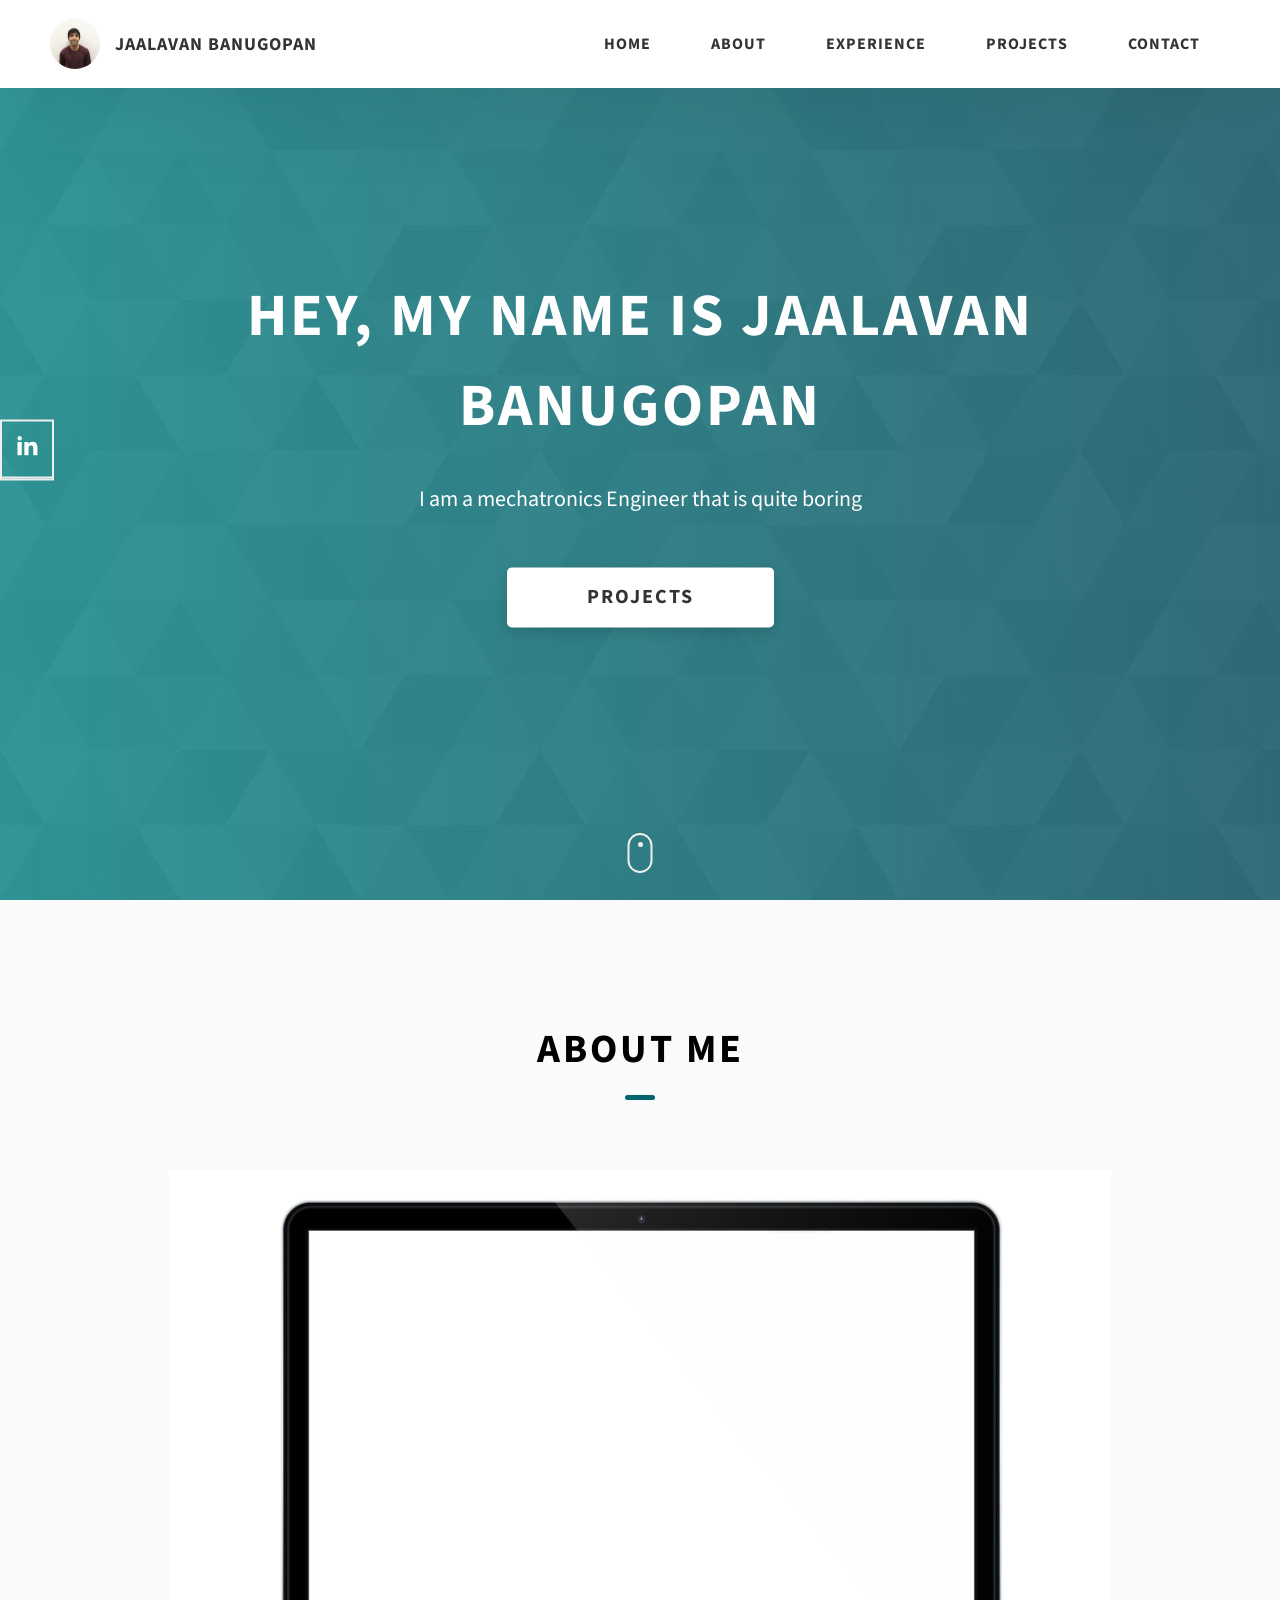
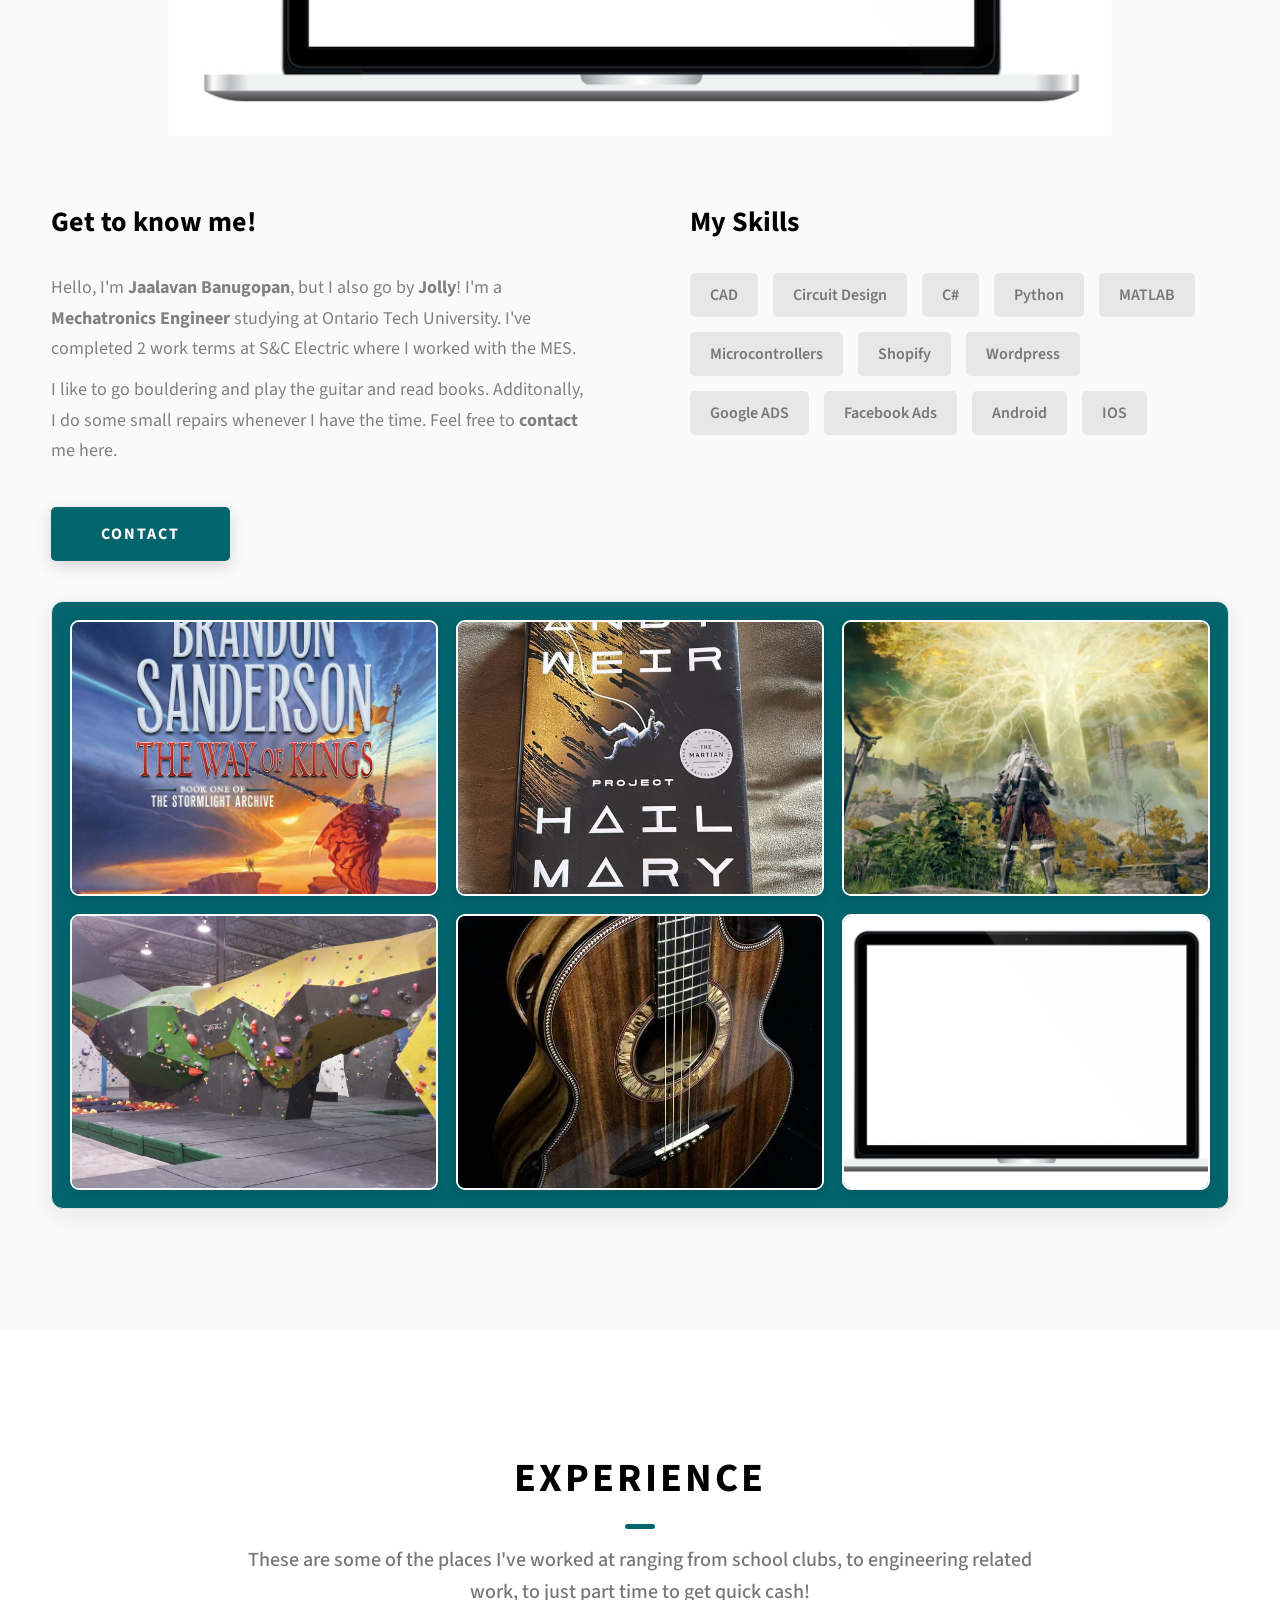
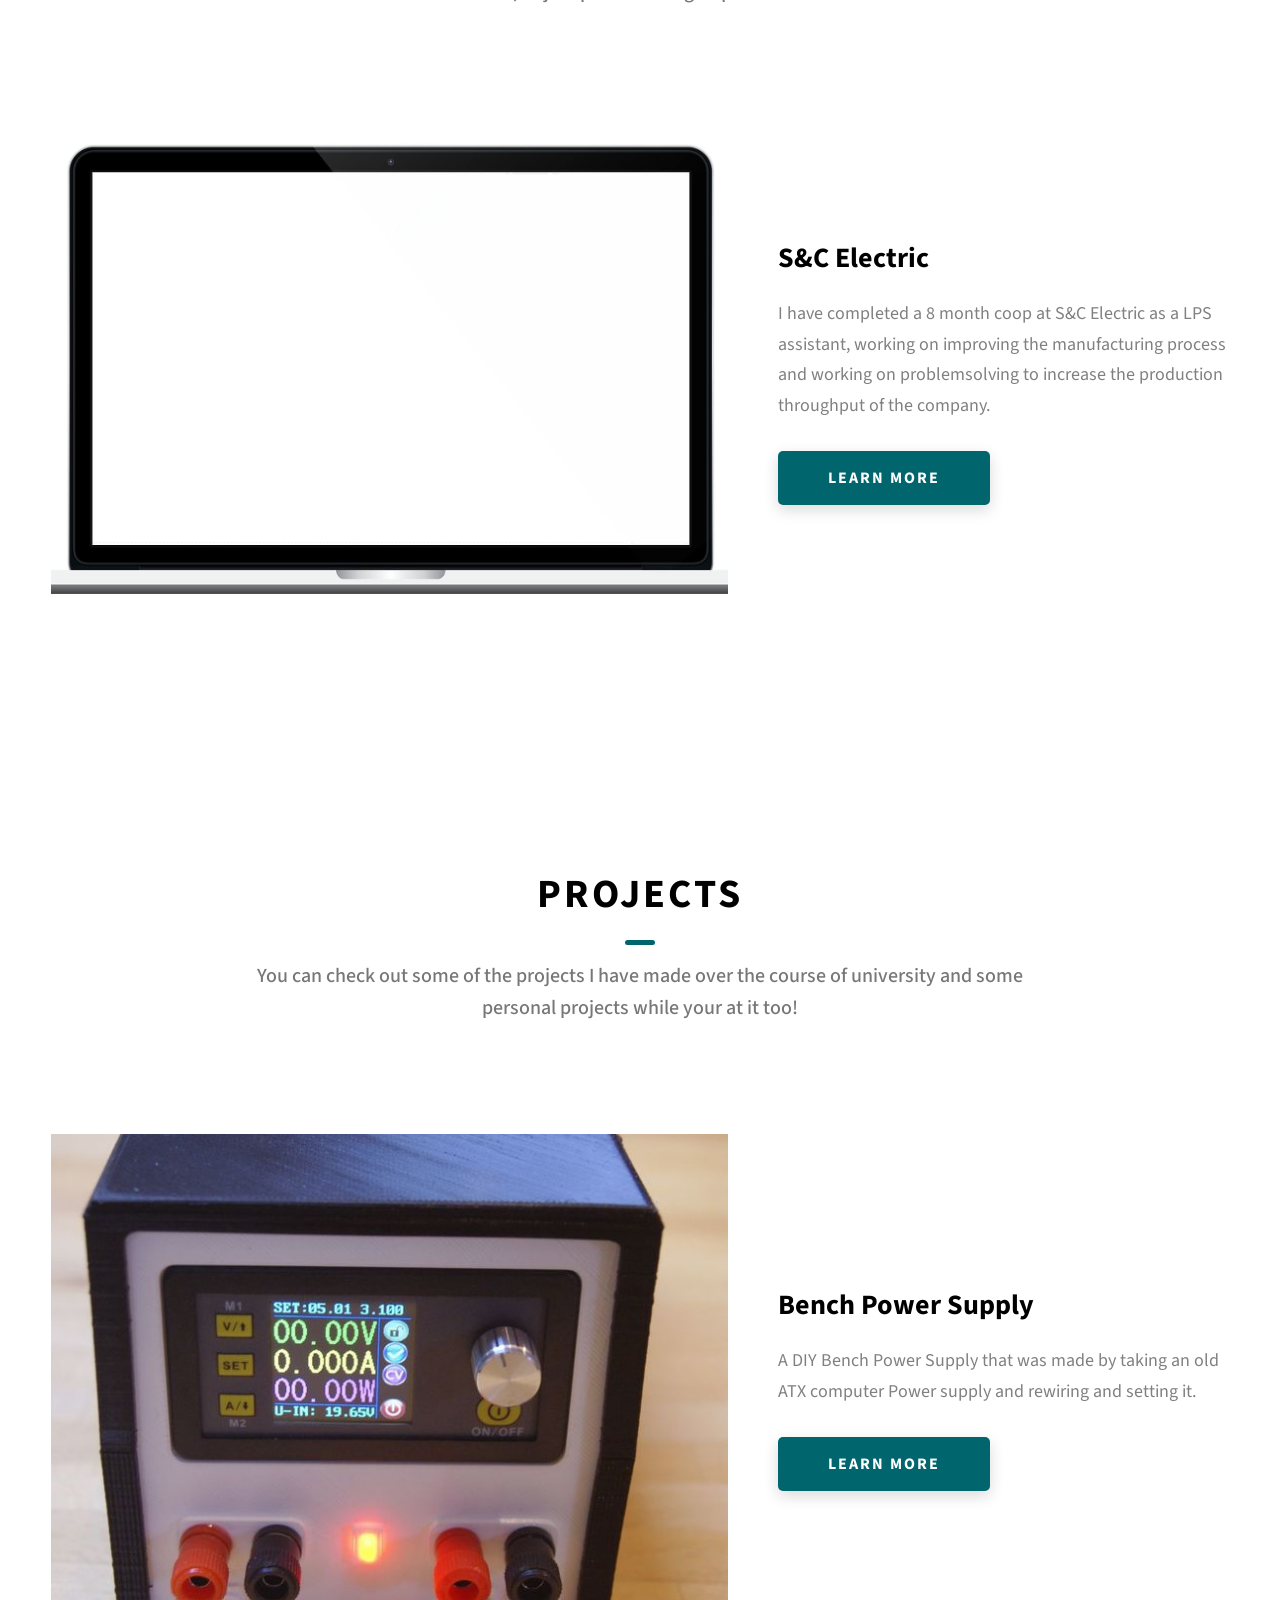
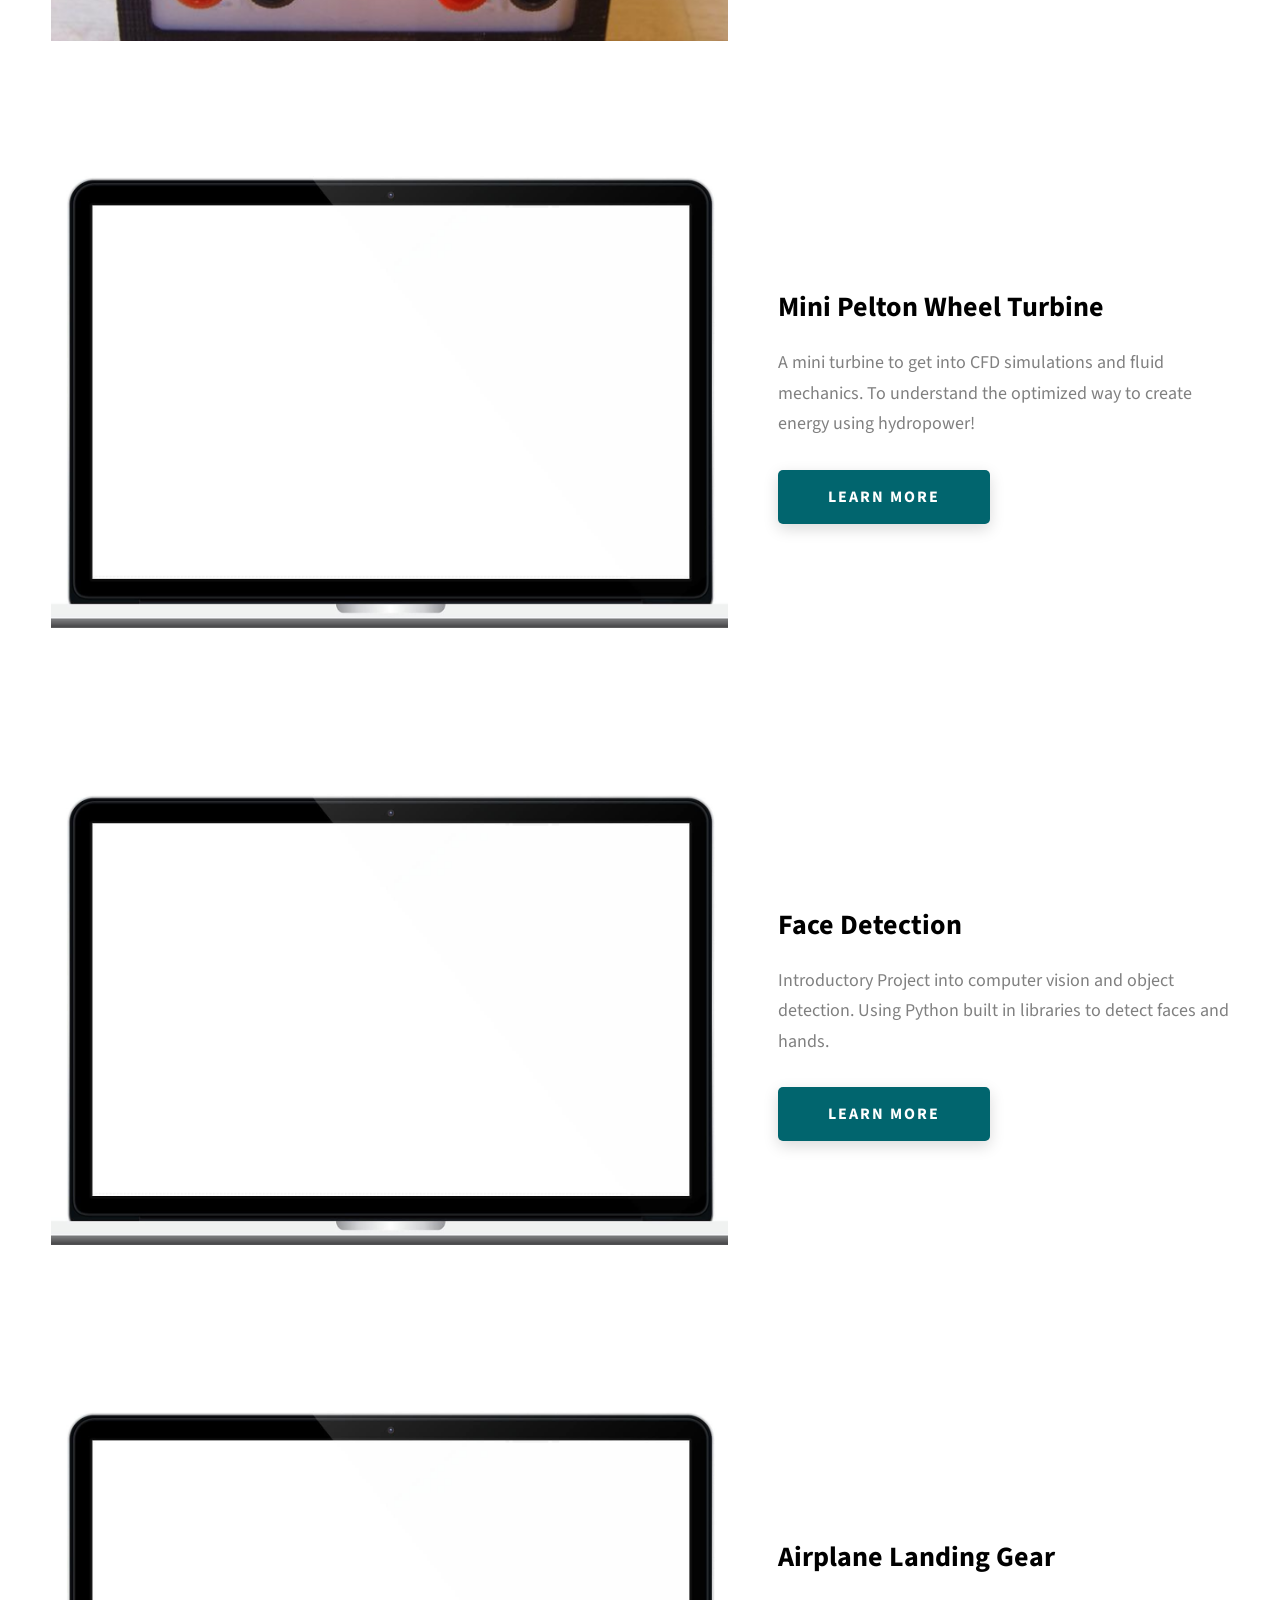
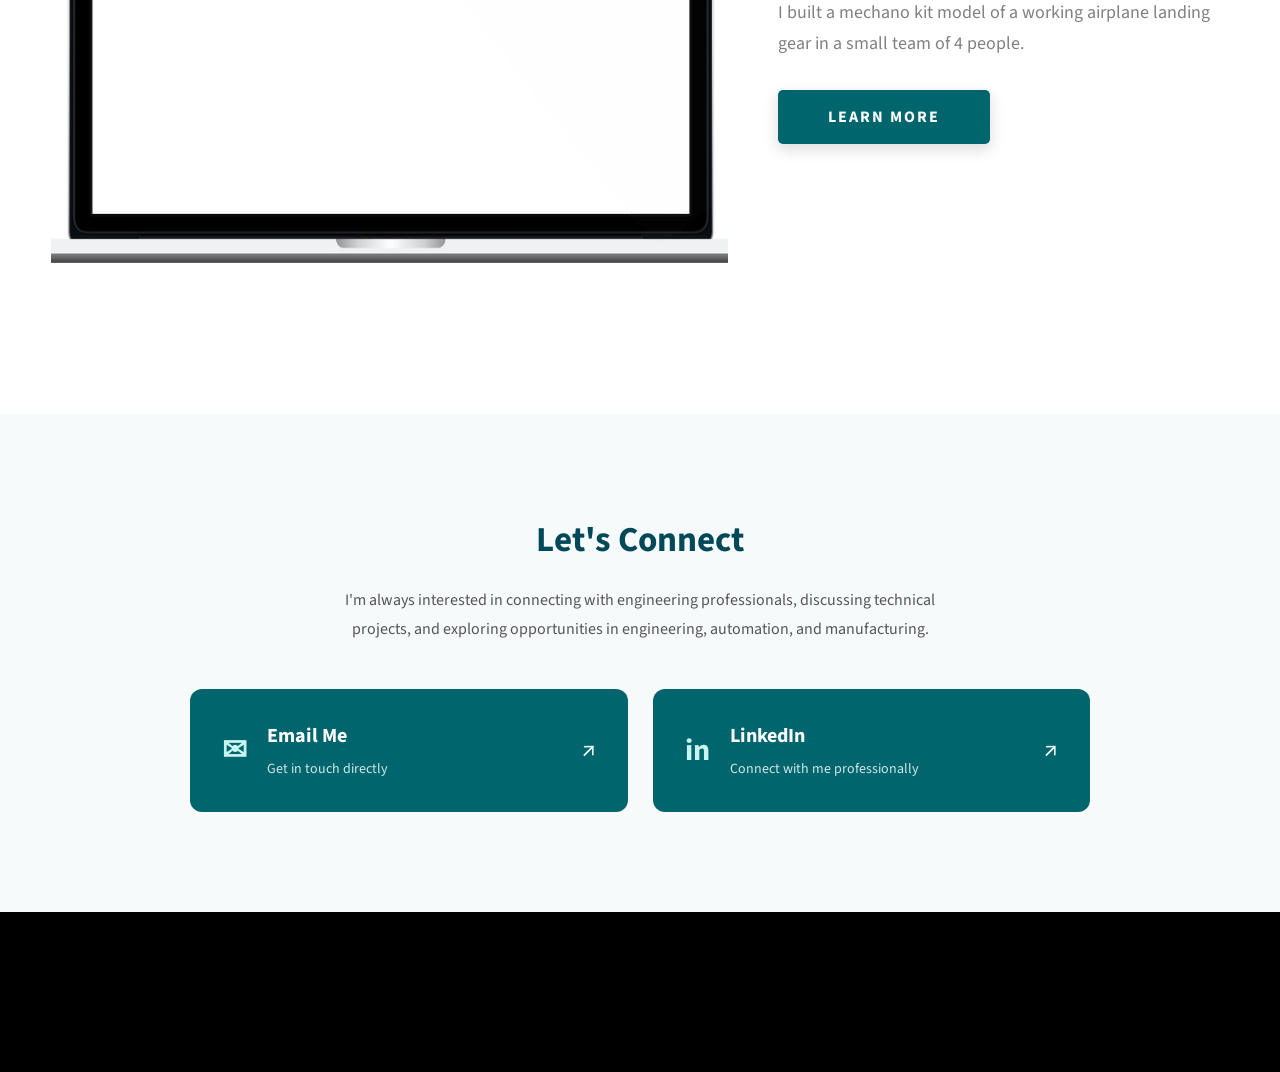
<file: docs/index.html>
<!DOCTYPE html>
<html lang="en">
  <head>
    <meta charset="UTF-8" />
    <meta name="viewport" content="width=device-width, initial-scale=1.0" />
    <meta http-equiv="X-UA-Compatible" content="ie=edge" />
    <title>Portfolio</title>
    <meta name="description" content="Portfolio of Jaalavan Banugopan, a Mechatronics Engineer studying at Ontario Tech University." />

    <link rel="stylesheet" href="css/style.css" />

    <link rel="preconnect" href="https://fonts.googleapis.com" />
    <link rel="preconnect" href="https://fonts.gstatic.com" crossorigin />
    <link
      href="https://fonts.googleapis.com/css2?family=Source+Sans+Pro:wght@400;600;700;900&display=swap"
      rel="stylesheet"
    />
  </head>
  <body>
    <header class="header">
      <div class="header__content">
        <div class="header__logo-container">
          <div class="header__logo-img-cont">
            <img
              src="./assets/jpeg/Jaalavan.jpg"
              alt="Jaalavan Banugopan"
              class="header__logo-img"
            />
          </div>
          <span class="header__logo-sub">Jaalavan Banugopan</span>
        </div>
        <div class="header__main">
          <ul class="header__links">
            <li class="header__link-wrapper">
              <a href="./index.html" class="header__link"> Home </a>
            </li>
            <li class="header__link-wrapper">
              <a href="./index.html#about" class="header__link">About </a>
            </li>
            <li class="header__link-wrapper">
              <a href="./index.html#experience" class="header__link">
                Experience
              </a>
            </li>
            <li class="header__link-wrapper">
              <a href="./index.html#projects" class="header__link">
                Projects
              </a>
            </li>
            <li class="header__link-wrapper">
              <a href="./index.html#contact" class="header__link"> Contact </a>
            </li>
          </ul>
          <div class="header__main-ham-menu-cont">
            <img
              src="./assets/svg/ham-menu.svg"
              alt="hamburger menu"
              class="header__main-ham-menu"
            />
            <img
              src="./assets/svg/ham-menu-close.svg"
              alt="hamburger menu close"
              class="header__main-ham-menu-close d-none"
            />
          </div>
        </div>
      </div>
      <div class="header__sm-menu">
        <div class="header__sm-menu-content">
          <ul class="header__sm-menu-links">
            <li class="header__sm-menu-link">
              <a href="./index.html"> Home </a>
            </li>

            <li class="header__sm-menu-link">
              <a href="./index.html#about"> About </a>
            </li>

            <li class="header__sm-menu-link">
              <a href="./index.html#experience"> Experience </a>
            </li>

            <li class="header__sm-menu-link">
              <a href="./index.html#projects"> Projects </a>
            </li>

            <li class="header__sm-menu-link">
              <a href="./index.html#contact"> Contact </a>
            </li>
          </ul>
        </div>
      </div>
    </header>
    <section class="home-hero">
      <div class="home-hero__content">
        <h1 class="heading-primary">Hey, My name is Jaalavan Banugopan</h1>
        <div class="home-hero__info">
          <p class="text-primary">
            I am a mechatronics Engineer that is quite boring
          </p>
        </div>
        <div class="home-hero__cta">
          <a href="./#projects" class="btn btn--bg">Projects</a>
        </div>
      </div>
      
      <div class="home-hero__socials">
        <div class="home-hero__social">
          <a href="https://www.linkedin.com/in/jaalavan-banugopan" target="_blank" rel="noopener noreferrer" class="home-hero__social-icon-link">
            <img
              src="./assets/png/linkedin-ico.png"
              alt="LinkedIn"
              class="home-hero__social-icon"
            />
          </a>
        </div>
      </div>
      <div class="home-hero__mouse-scroll-cont">
        <div class="mouse"></div>
      </div>
    </section>
    <section id="about" class="about sec-pad">
      <div class="main-container">
        <h2 class="heading heading-sec heading-sec__mb-med">
          <span class="heading-sec__main">About Me</span>
        </h2> 
        <!--About profile pic-->
       <div class="about__profile-img-cont">
            <img
              src="./assets/jpeg/project-mockup-example.jpeg"
              alt="Profile image"
              class="about__profile-showcase-img"
            />
          </div>
        <div class="about__content">
          <div class="about__content-main">
            <h3 class="about__content-title">Get to know me!</h3>
            <div class="about__content-details">
              <p class="about__content-details-para">
                Hello, I'm
                <strong>Jaalavan Banugopan</strong>, but I also go by <strong>Jolly</strong>!
                I'm a <strong> Mechatronics Engineer </strong> studying at Ontario Tech University. I've completed 2 work terms at S&C Electric where 
                I worked with the MES. 
              </p>
              <p class="about__content-details-para">
                I like to go bouldering and play the guitar and read books. 
                Additonally, I do some small repairs whenever I have the time. 
                Feel free to 
                <strong>contact</strong> me here.
              </p>
            </div>
            <a href="index.html#contact" class="btn btn--med btn--theme"
              >Contact</a
            >
          </div>
          <div class="about__content-skills">
            <h3 class="about__content-title">My Skills</h3>
            <div class="skills">
              <div class="skills__skill">CAD</div>
              <div class="skills__skill">Circuit Design</div>
              <div class="skills__skill">C#</div>
              <div class="skills__skill">Python</div>
              <div class="skills__skill">MATLAB</div>
              <div class="skills__skill">Microcontrollers</div>
              <div class="skills__skill">Shopify</div>
              <div class="skills__skill">Wordpress</div>
              <div class="skills__skill">Google ADS</div>
              <div class="skills__skill">Facebook Ads</div>
              <div class="skills__skill">Android</div>
              <div class="skills__skill">IOS</div>
            </div>
          </div>
        </div>
        
        <!--About Collage-->
    <div class="about-details__collage">

  <img
    src="./assets/jpeg/Book.jpg"
    alt="About image 1"
    class="about-details__collage-img"
  />

  <img
    src="./assets/jpeg/Book1.jpg"
    alt="About image 2"
    class="about-details__collage-img"
  />

  <img
    src="./assets/jpeg/EldenRing.jpg"
    alt="About image 3"
    class="about-details__collage-img"
  />

  <img
    src="./assets/jpeg/Hub_Climbing.jpg"
    alt="About image 4"
    class="about-details__collage-img"
  />

  <img
    src="./assets/jpeg/Guitar.jpg"
    alt="About image 5"
    class="about-details__collage-img"
  />

  <img
    src="./assets/jpeg/project-mockup-example.jpeg"
    alt="About image 6"
    class="about-details__collage-img"
  />

</div>
      </div>
    </section>
     <section id="experience" class="experience sec-pad">
      <div class="main-container">
        <h2 class="heading heading-sec heading-sec__mb-bg">
          <span class="heading-sec__main">Experience</span>
          <span class="heading-sec__sub">
            These are some of the places I've worked at ranging from school clubs, to engineering related work, to just part time to get quick cash!
          </span>
        </h2>

        <div class="projects__content">
          <div class="projects__row">
            <div class="projects__row-img-cont">
              <img
                src="./assets/jpeg/project-mockup-example.jpeg"
                alt="S&C Electric image"
                class="projects__row-img"
                loading="lazy"
              />
            </div>
            <div class="projects__row-content">
              <h3 class="projects__row-content-title">S&C Electric</h3>
              <p class="projects__row-content-desc">
                I have completed a 8 month coop at S&C Electric as a LPS assistant, working on improving the manufacturing process and working on problemsolving to 
                increase the production throughput of the company.
              </p>
              <a
                href="./S&C.html"
                class="btn btn--med btn--theme"
                target="_blank"
                >Learn More</a
              >
            </div>
          </div>
          <!--
          <div class="projects__row">
            <div class="projects__row-img-cont">
              <img
                src="./assets/jpeg/project-mockup-example.jpeg"
                alt="EXOTU image"
                class="projects__row-img"
                loading="lazy"
              />
            </div>
            <div class="projects__row-content">
              <h3 class="projects__row-content-title">EXOTU</h3>
              <p class="projects__row-content-desc">
                I have spent a year preparing a exosuit for a competition at
              </p>
              <a
                href="./S&C.html"
                class="btn btn--med btn--theme"
                target="_blank"
                >Learn More</a
              >
            </div>
          </div>
        -->
        </div>
      </div>
    </section>
    
    <section id="projects" class="projects sec-pad">
      <div class="main-container">
        <h2 class="heading heading-sec heading-sec__mb-bg">
          <span class="heading-sec__main">Projects</span>
          <span class="heading-sec__sub">
            You can check out some of the projects I have made over the course of university and some personal projects while your at it too!
          </span>
        </h2>

        <div class="projects__content">
          <div class="projects__row">
            <div class="projects__row-img-cont">
              <img
                src="./assets/jpeg/Bench_Psw.jpg"
                alt="Bench Power Supply image"
                class="projects__row-img"
                loading="lazy"
              />
            </div>
            <div class="projects__row-content">
              <h3 class="projects__row-content-title">Bench Power Supply</h3>
              <p class="projects__row-content-desc">
                A DIY Bench Power Supply that was made by taking an old ATX computer Power supply and rewiring and setting it.
              </p>
              <a
                href="./project-1.html"
                class="btn btn--med btn--theme"
                target="_blank"
                >Learn More</a
              >
            </div>
          </div>
          <div class="projects__row">
            <div class="projects__row-img-cont">
              <img
                src="./assets/jpeg/project-mockup-example.jpeg"
                alt="Mini Pelton Wheel Turbine image"
                class="projects__row-img"
                loading="lazy"
              />
            </div>
            <div class="projects__row-content">
              <h3 class="projects__row-content-title">Mini Pelton Wheel Turbine</h3>
              <p class="projects__row-content-desc">
                A mini turbine to get into CFD simulations and fluid mechanics. To understand the optimized way to create energy using hydropower!
              </p>
              <a
                href="./project-2.html"
                class="btn btn--med btn--theme"
                target="_blank"
                >Learn More</a
              >
            </div>
          </div>
          <div class="projects__row">
            <div class="projects__row-img-cont">
              <img
                src="./assets/jpeg/project-mockup-example.jpeg"
                alt="Face Detection image"
                class="projects__row-img"
                loading="lazy"
              />
            </div>
            <div class="projects__row-content">
              <h3 class="projects__row-content-title">Face Detection</h3>
              <p class="projects__row-content-desc">
                Introductory Project into computer vision and object detection. Using Python built in libraries to detect faces and hands.
              </p>
              <a
                href="./project-3.html"
                class="btn btn--med btn--theme"
                target="_blank"
                >Learn More</a
              >
            </div>
          </div>
          <!--What to copy and paste to add projects--> 
          <div class="projects__row">
            <div class="projects__row-img-cont">
              <img
                src="./assets/jpeg/project-mockup-example.jpeg"
                alt="Airplane Landing Gear image"
                class="projects__row-img"
                loading="lazy"
              />
            </div>
            <div class="projects__row-content">
              <h3 class="projects__row-content-title">Airplane Landing Gear</h3>
              <p class="projects__row-content-desc">
                I built a mechano kit model of a working airplane landing gear in a small team of 4 people.
              </p>
              <a
                href="./project-4.html"
                class="btn btn--med btn--theme"
                target="_blank"
                >Learn More</a
              >
            </div>
          </div>
        </div>
      </div>
    </section>
<!--Contact Section-->
    <section id="contact" class="contact-section">
      <div class="contact-container">

        <h2 class="contact-title">Let's Connect</h2>

        <p class="contact-description">
          I'm always interested in connecting with engineering professionals,
          discussing technical projects, and exploring opportunities
          in engineering, automation, and manufacturing.
        </p>

        <div class="contact-links">

          <a
            href="mailto:jaalavan.banugopan@ontariotechu.net"
            class="contact-card"
          >
            <div class="contact-icon">✉</div>

            <div class="contact-info">
              <h3>Email Me</h3>
              <p>Get in touch directly</p>
            </div>

            <span class="contact-arrow">↗</span>
          </a>

          <a
            href="https://www.linkedin.com/in/jaalavan-banugopan"
            target="_blank"
            rel="noopener noreferrer"
            class="contact-card"
          >
            <div class="contact-icon">in</div>

            <div class="contact-info">
              <h3>LinkedIn</h3>
              <p>Connect with me professionally</p>
            </div>

            <span class="contact-arrow">↗</span>
          </a>

        </div>

      </div>
    </section>
    <!--End of Contact Section-->

    <footer class="main-footer">
      <div class="main-container">
        <div class="main-footer__upper">
          <div class="main-footer__row main-footer__row-1">
          </div>
      </div>
      </div>
    </footer>

    <script src="./index.js"></script>
  </body>
</html>
</file>
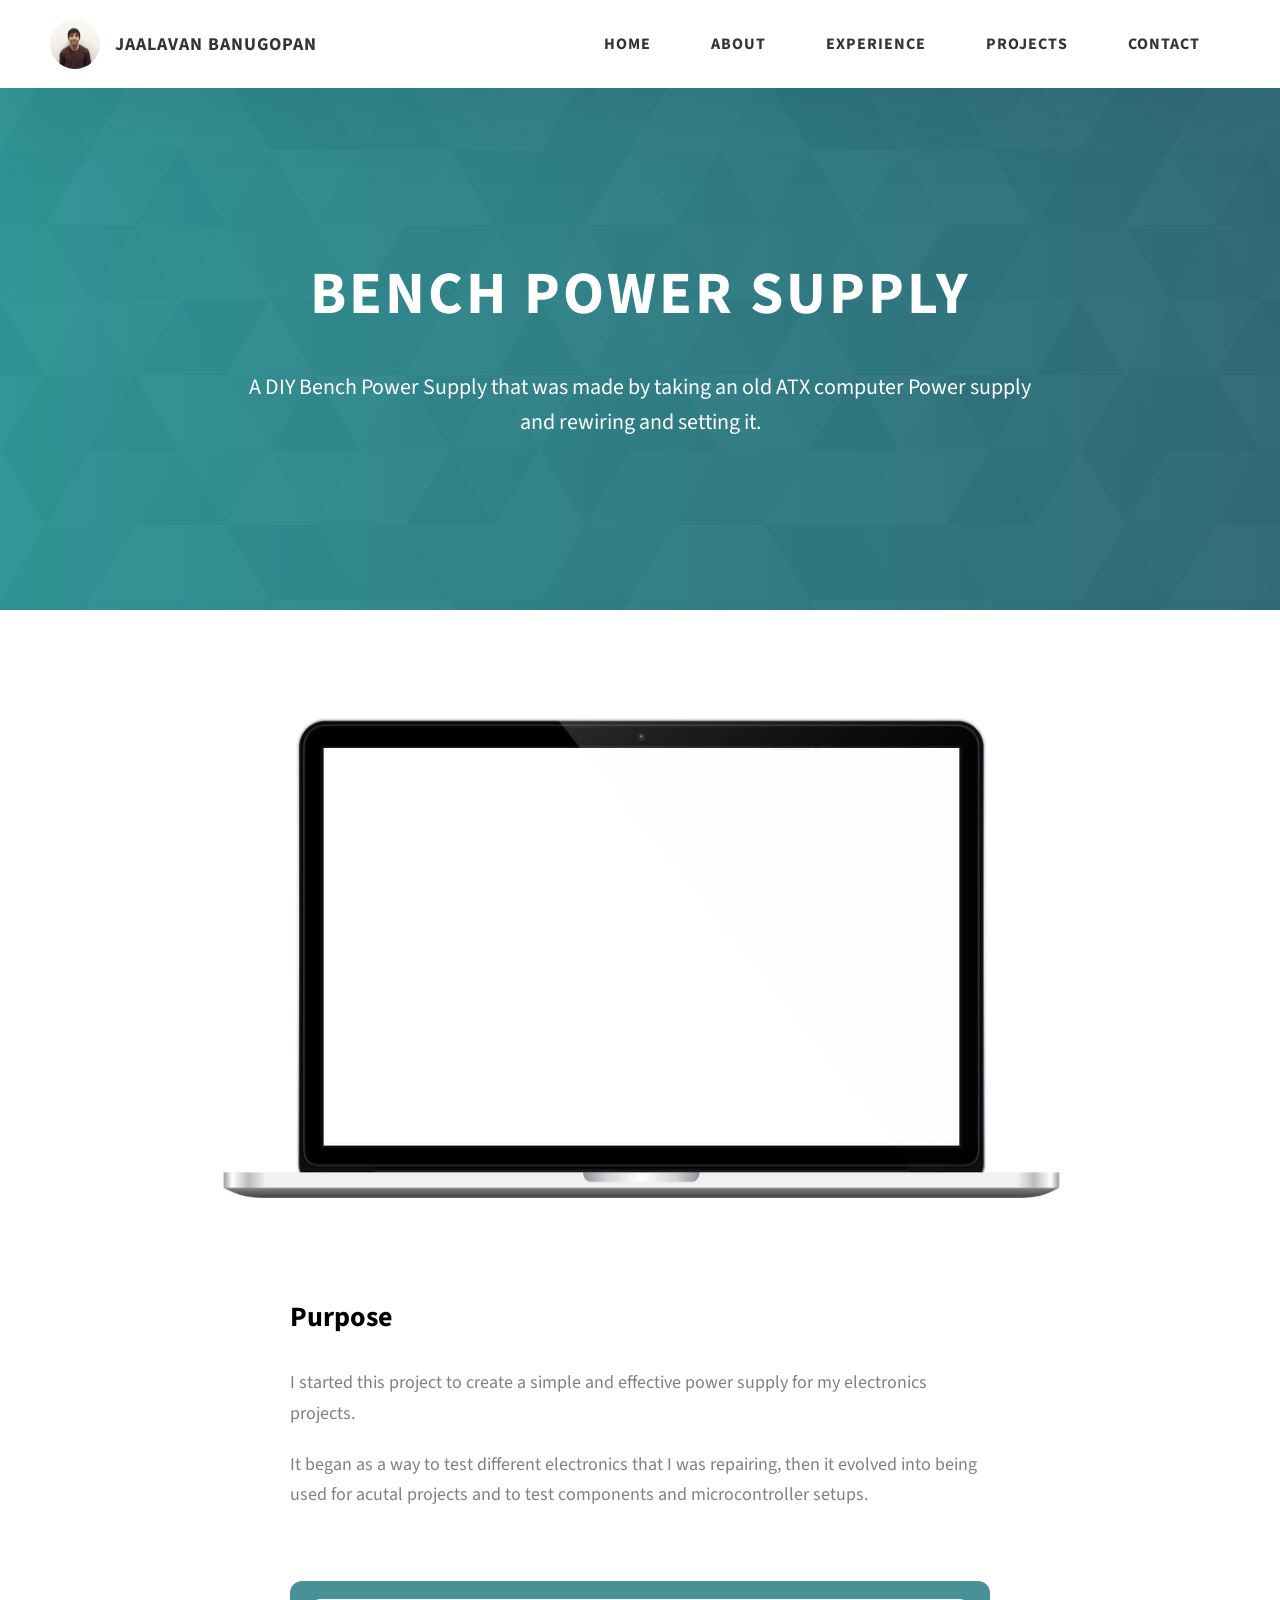
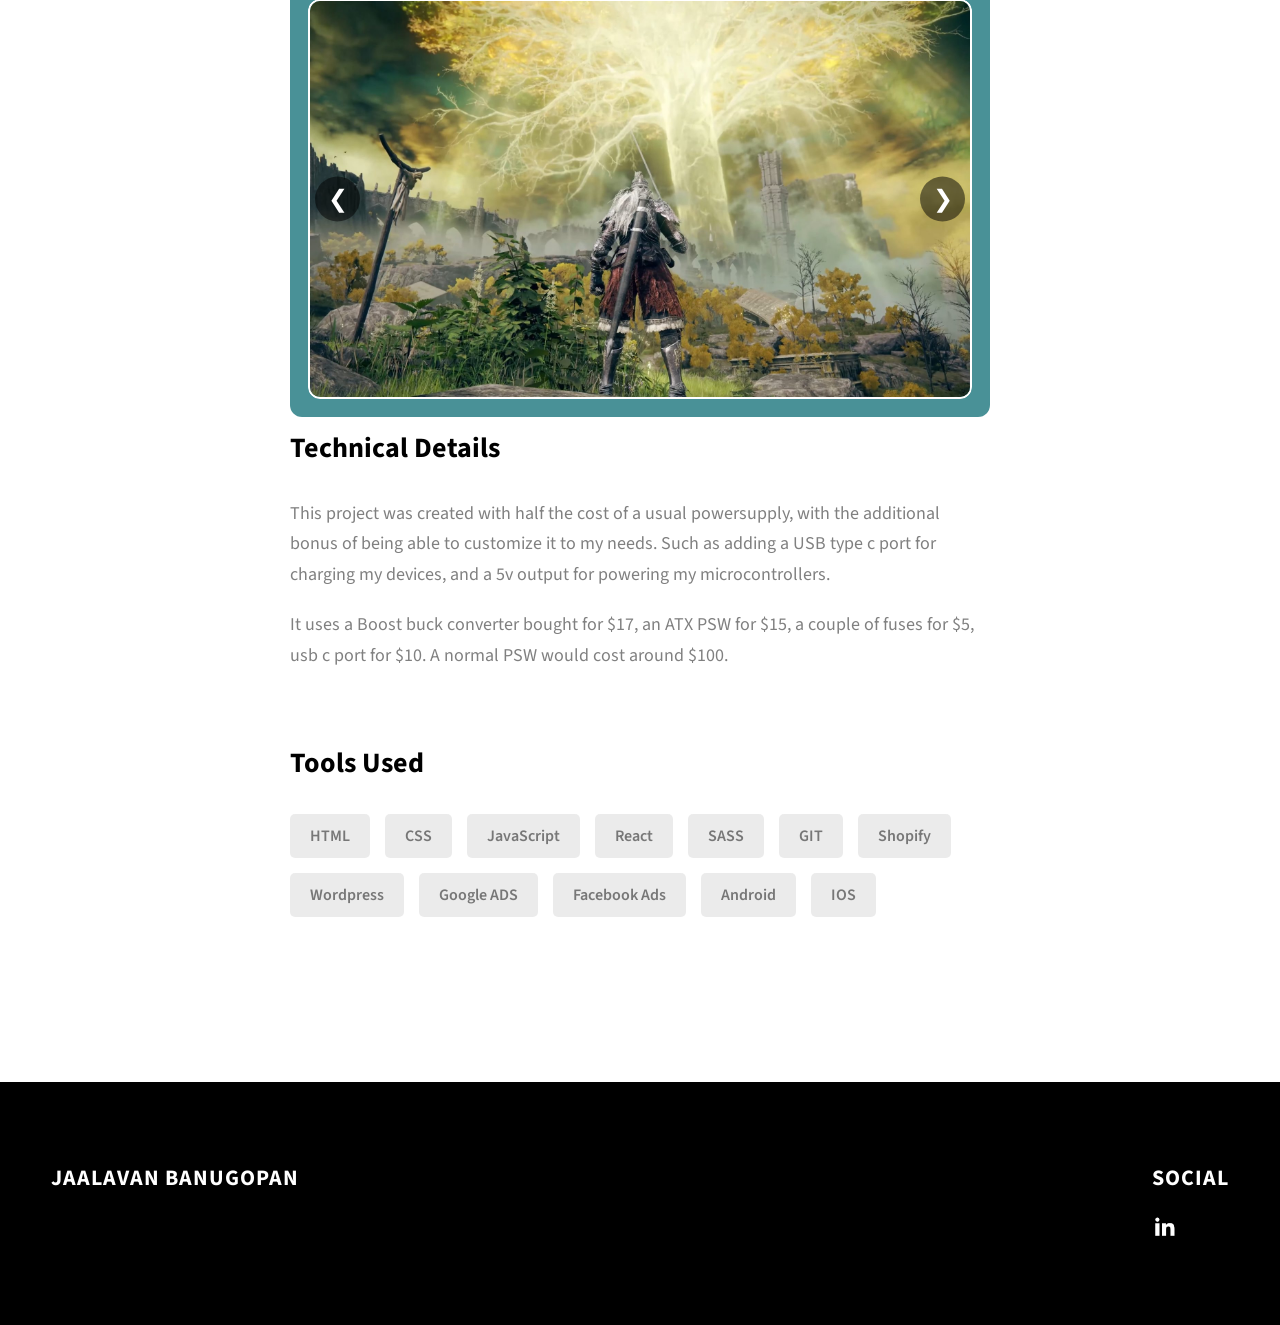
<file: docs/project-1.html>
<!DOCTYPE html>
<html lang="en">
  <head>
    <meta charset="UTF-8" />
    <meta name="viewport" content="width=device-width, initial-scale=1.0" />
    <meta http-equiv="X-UA-Compatible" content="ie=edge" />
    <title>Bench Power Supply</title>
    <meta name="description" content="Bench Power Supply" />

    <link rel="stylesheet" href="css/style.css" />

    <link rel="preconnect" href="https://fonts.googleapis.com" />
    <link rel="preconnect" href="https://fonts.gstatic.com" crossorigin />
    <link
      href="https://fonts.googleapis.com/css2?family=Source+Sans+Pro:wght@400;600;700;900&display=swap"
      rel="stylesheet"
    />
  </head>
  <body>
    <header class="header">
      <div class="header__content">
        <div class="header__logo-container">
          <div class="header__logo-img-cont">
            <img
              src="./assets/jpeg/Jaalavan.jpg"
              alt="Jaalavan Banugopan"
              class="header__logo-img"
            />
          </div>
          <span class="header__logo-sub">Jaalavan Banugopan</span>
        </div>
        <div class="header__main">
          <ul class="header__links">
            <li class="header__link-wrapper">
              <a href="./index.html" class="header__link"> Home </a>
            </li>
            <li class="header__link-wrapper">
              <a href="./index.html#about" class="header__link">About </a>
            </li>
            <li class="header__link-wrapper">
              <a href="./index.html#experience" class="header__link">
                Experience
              </a>
            </li>
            <li class="header__link-wrapper">
              <a href="./index.html#projects" class="header__link">
                Projects
              </a>
            </li>
            <li class="header__link-wrapper">
              <a href="./index.html#contact" class="header__link"> Contact </a>
            </li>
          </ul>
          <div class="header__main-ham-menu-cont">
            <img
              src="./assets/svg/ham-menu.svg"
              alt="hamburger menu"
              class="header__main-ham-menu"
            />
            <img
              src="./assets/svg/ham-menu-close.svg"
              alt="hamburger menu close"
              class="header__main-ham-menu-close d-none"
            />
          </div>
        </div>
      </div>
      <div class="header__sm-menu">
        <div class="header__sm-menu-content">
          <ul class="header__sm-menu-links">
            <li class="header__sm-menu-link">
              <a href="./index.html"> Home </a>
            </li>

            <li class="header__sm-menu-link">
              <a href="./index.html#about"> About </a>
            </li>

            <li class="header__sm-menu-link">
              <a href="./index.html#experience"> Experience </a>
            </li>

            <li class="header__sm-menu-link">
              <a href="./index.html#projects"> Projects </a>
            </li>

            <li class="header__sm-menu-link">
              <a href="./index.html#contact"> Contact </a>
            </li>
          </ul>
        </div>
      </div>
    </header>
    <section class="project-cs-hero">
      <div class="project-cs-hero__content">
        <h1 class="heading-primary">Bench Power Supply</h1>
        <div class="project-cs-hero__info">
          <p class="text-primary">
            A DIY Bench Power Supply that was made by taking an old ATX computer Power supply and rewiring and setting it.
          </p>
        </div>
      </div>
    </section>
    <section class="project-details">
      <div class="main-container">
        <div class="project-details__content">
          <div class="project-details__showcase-img-cont">
            <img
              src="./assets/jpeg/project-mockup-example.jpeg"
              alt="Bench Power Supply image"
              class="project-details__showcase-img"
            />
          </div>
          <div class="project-details__content-main">
            <div class="project-details__desc">
              <h3 class="project-details__content-title">Purpose</h3>
              <p class="project-details__desc-para">
                I started this project to create a simple and effective power supply for 
                my electronics projects.  
              </p>
              <p class="project-details__desc-para">
                It began as a way to test different electronics that 
                I was repairing, then it evolved into being used for acutal projects and to 
                test components and microcontroller setups.
              </p>
            </div>
            <!--Project Details-->
                <!--Images-->
            <div class="project-details__slider">
              <button class="collage-arrow collage-arrow--left" aria-label="Previous image">
                &#10094;
              </button>
              <div class="collage-slider">
                <div class="collage-track">
                  <img
                    src="./assets/jpeg/EldenRing.jpg"
                    alt="Bench Power Supply image"
                    class="project-details__slider-img"
                  />
                  <img
                    src="./assets/jpeg/Book.jpg"
                    alt="Bench Power Supply image"
                    class="project-details__slider-img"
                  />
                  <img
                    src="./assets/jpeg/Book.jpg"
                    alt="Bench Power Supply image"
                    class="project-details__slider-img"
                  />
                  <img
                    src="./assets/jpeg/Book.jpg"
                    alt="Bench Power Supply image"
                    class="project-details__slider-img"
                  />
                </div>
              </div>
              <button class="collage-arrow collage-arrow--right" aria-label="Next image">
              &#10095;
              </button>
            </div>
            
                <!--Images-->
            <!--Technical Explanation-->
            <div class="project-details__desc">
              <h3 class="project-details__content-title">Technical Details</h3>
              <p class="project-details__desc-para">
                 This project was created with half the 
                cost of a usual powersupply, with the additional bonus of being able to 
                customize it to my needs. Such as adding a USB type c port for charging
                 my devices, and a 5v output for powering my microcontrollers. 
              </p>
              <p class="project-details__desc-para">
                It uses a Boost buck converter bought for $17, an ATX PSW for $15, a couple of fuses for
                $5, usb c port for $10. A normal PSW would cost around $100. 
              </p>
            </div>
            <div class="project-details__tools-used">
              <h3 class="project-details__content-title">Tools Used</h3>
              <div class="skills">
                <div class="skills__skill">HTML</div>
                <div class="skills__skill">CSS</div>
                <div class="skills__skill">JavaScript</div>
                <div class="skills__skill">React</div>
                <div class="skills__skill">SASS</div>
                <div class="skills__skill">GIT</div>
                <div class="skills__skill">Shopify</div>
                <div class="skills__skill">Wordpress</div>
                <div class="skills__skill">Google ADS</div>
                <div class="skills__skill">Facebook Ads</div>
                <div class="skills__skill">Android</div>
                <div class="skills__skill">IOS</div>
              </div>
            </div>
          </div>
        </div>
      </div>
    </section>
    <footer class="main-footer">
      <div class="main-container">
        <div class="main-footer__upper">
          <div class="main-footer__row main-footer__row-1">
            <h2 class="heading heading-sm main-footer__heading-sm">
              <span>Social</span>
            </h2>
            
            <div class="main-footer__social-cont">
              <a target="_blank" rel="noreferrer" href="https://www.linkedin.com/in/jaalavan-banugopan">
                <img
                  class="main-footer__icon"
                  src="./assets/png/linkedin-ico.png"
                  alt="LinkedIn"
                />
              </a>
            </div>
          </div>
          <div class="main-footer__row main-footer__row-2">
            <h4 class="heading heading-sm text-lt">Jaalavan Banugopan</h4>
          </div>
        </div>
      </div>
    </footer>
    <script src="./index.js"></script>
  </body>
</html>
</file>
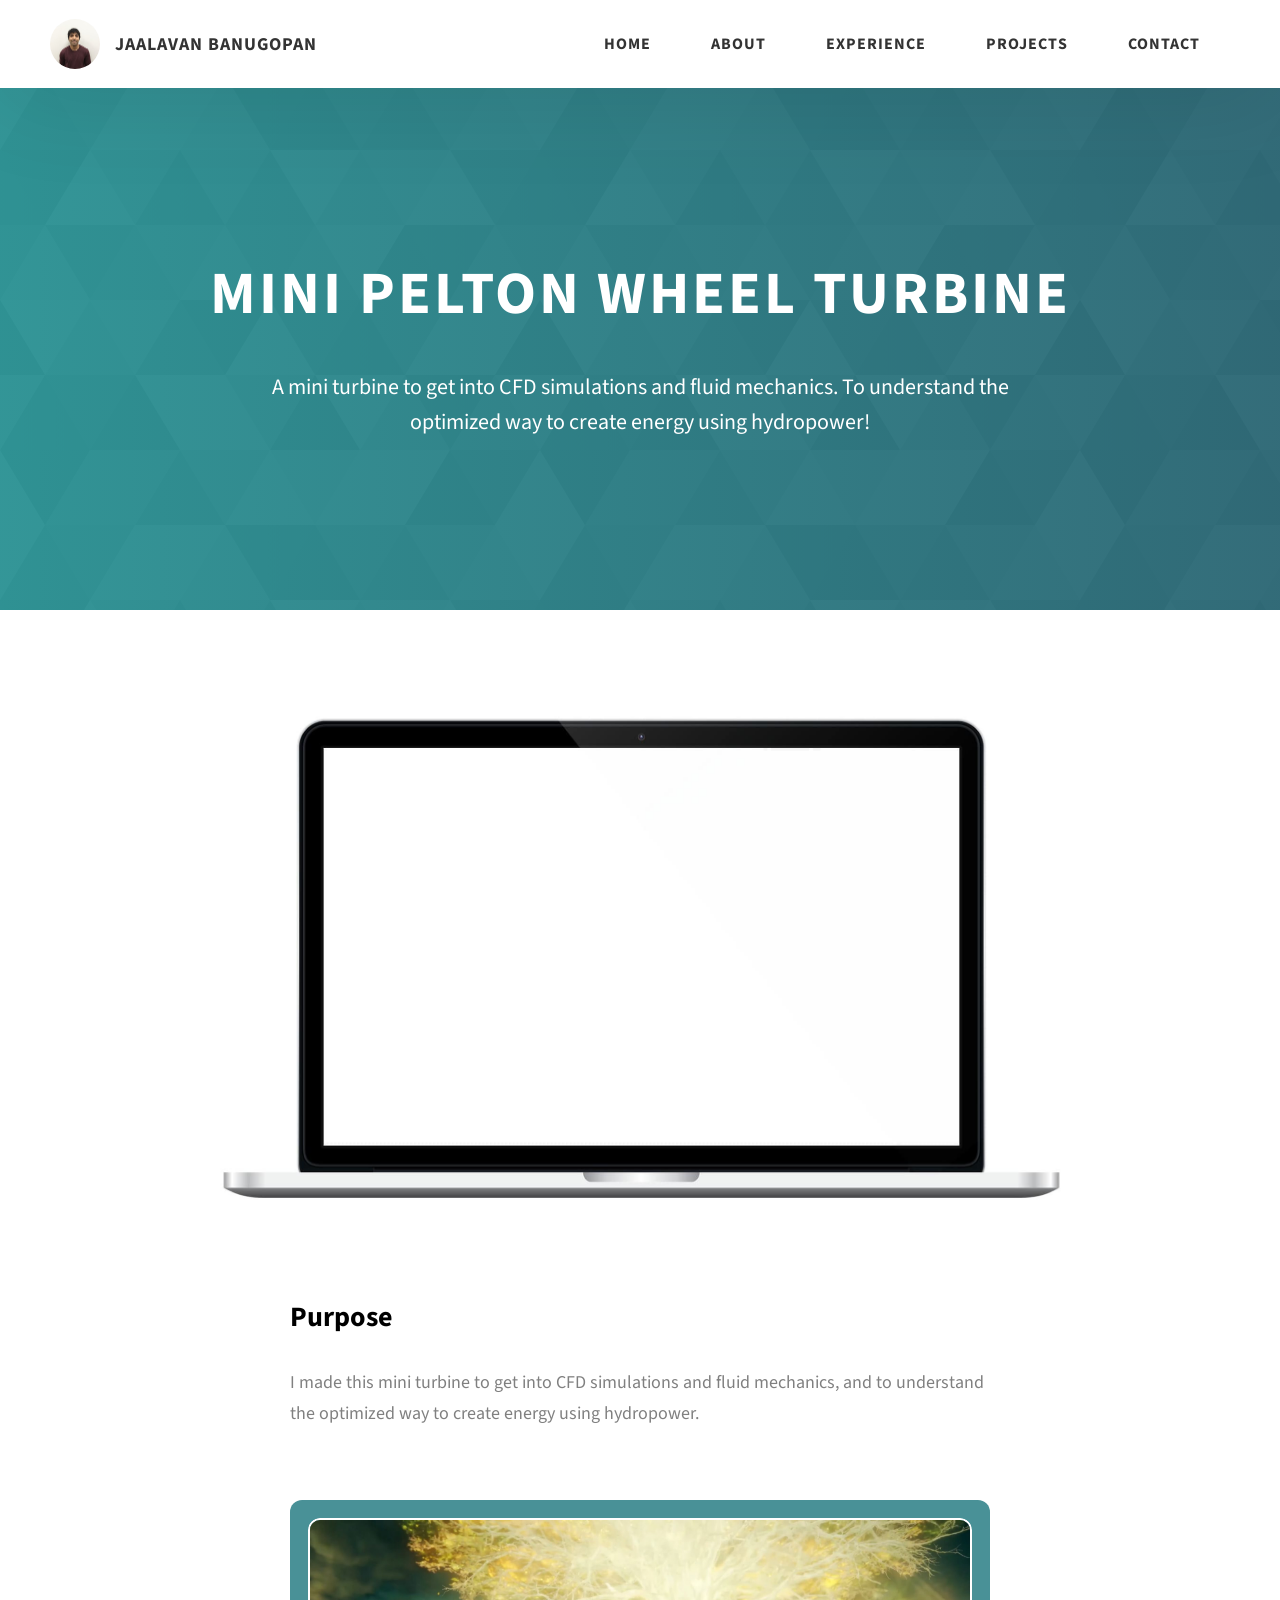
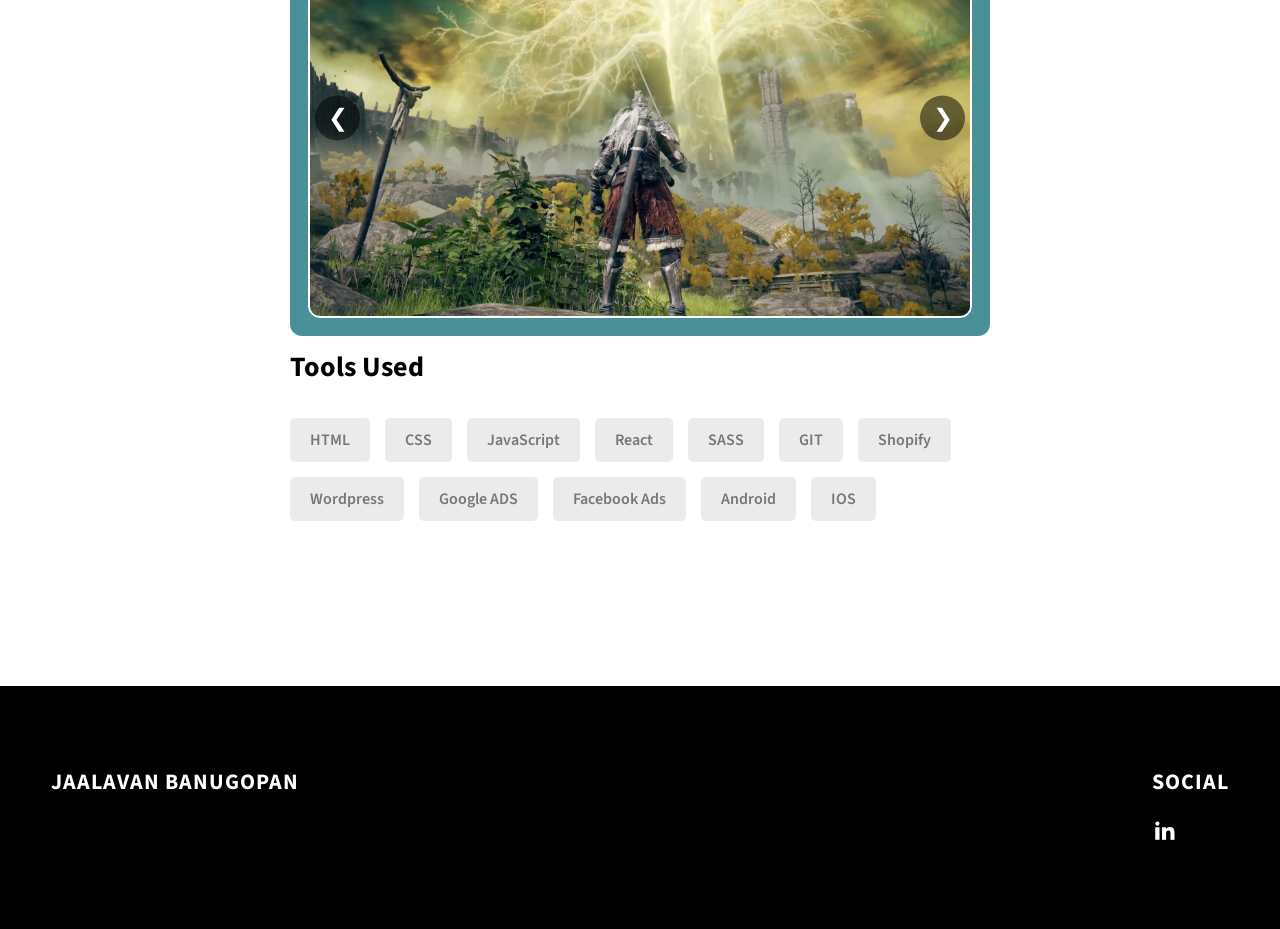
<file: docs/project-2.html>
<!DOCTYPE html>
<html lang="en">
  <head>
    <meta charset="UTF-8" />
    <meta name="viewport" content="width=device-width, initial-scale=1.0" />
    <meta http-equiv="X-UA-Compatible" content="ie=edge" />
    <title>Mini Pelton Wheel Turbine</title>
    <meta name="description" content="Mini Pelton Wheel Turbine" />

    <link rel="stylesheet" href="css/style.css" />

    <link rel="preconnect" href="https://fonts.googleapis.com" />
    <link rel="preconnect" href="https://fonts.gstatic.com" crossorigin />
    <link
      href="https://fonts.googleapis.com/css2?family=Source+Sans+Pro:wght@400;600;700;900&display=swap"
      rel="stylesheet"
    />
  </head>
  <body>
    <header class="header">
      <div class="header__content">
        <div class="header__logo-container">
          <div class="header__logo-img-cont">
            <img
              src="./assets/jpeg/Jaalavan.jpg"
              alt="Jaalavan Image"
              class="header__logo-img"
            />
          </div>
          <span class="header__logo-sub">Jaalavan Banugopan</span>
        </div>
        <div class="header__main">
          <ul class="header__links">
            <li class="header__link-wrapper">
              <a href="./index.html" class="header__link"> Home </a>
            </li>
            <li class="header__link-wrapper">
              <a href="./index.html#about" class="header__link">About </a>
            </li>
            <li class="header__link-wrapper">
              <a href="./index.html#experience" class="header__link">
                Experience
              </a>
            </li>
            <li class="header__link-wrapper">
              <a href="./index.html#projects" class="header__link">
                Projects
              </a>
            </li>
            <li class="header__link-wrapper">
              <a href="./index.html#contact" class="header__link"> Contact </a>
            </li>
          </ul>
          <div class="header__main-ham-menu-cont">
            <img
              src="./assets/svg/ham-menu.svg"
              alt="hamburger menu"
              class="header__main-ham-menu"
            />
            <img
              src="./assets/svg/ham-menu-close.svg"
              alt="hamburger menu close"
              class="header__main-ham-menu-close d-none"
            />
          </div>
        </div>
      </div>
      <div class="header__sm-menu">
        <div class="header__sm-menu-content">
          <ul class="header__sm-menu-links">
            <li class="header__sm-menu-link">
              <a href="./index.html"> Home </a>
            </li>

            <li class="header__sm-menu-link">
              <a href="./index.html#about"> About </a>
            </li>

            <li class="header__sm-menu-link">
              <a href="./index.html#experience"> Experience </a>
            </li>

            <li class="header__sm-menu-link">
              <a href="./index.html#projects"> Projects </a>
            </li>

            <li class="header__sm-menu-link">
              <a href="./index.html#contact"> Contact </a>
            </li>
          </ul>
        </div>
      </div>
    </header>
    <section class="project-cs-hero">
      <div class="project-cs-hero__content">
        <h1 class="heading-primary">Mini Pelton Wheel Turbine</h1>
        <div class="project-cs-hero__info">
          <p class="text-primary">
            A mini turbine to get into CFD simulations and fluid mechanics. To understand the optimized way to create energy using hydropower!
          </p>
        </div>
      </div>
    </section>
    <section class="project-details">
      <div class="main-container">
        <div class="project-details__content">
          <div class="project-details__showcase-img-cont">
            <img
              src="./assets/jpeg/project-mockup-example.jpeg"
              alt="Mini Pelton Wheel Turbine image"
              class="project-details__showcase-img"
            />
          </div>
          <div class="project-details__content-main">
            <div class="project-details__desc">
              <h3 class="project-details__content-title">Purpose</h3>
              <p class="project-details__desc-para">
                I made this mini turbine to get into CFD simulations and fluid mechanics, and to understand the optimized way to create energy using hydropower.
              </p>
            </div>
            <!--Project Details-->
                <!--Images-->
            <div class="project-details__slider">
              <button class="collage-arrow collage-arrow--left" aria-label="Previous image">
                &#10094;
              </button>
              <div class="collage-slider">
                <div class="collage-track">
                  <img
                    src="./assets/jpeg/EldenRing.jpg"
                    alt="Mini Pelton Wheel Turbine image"
                    class="project-details__slider-img"
                  />
                  <img
                    src="./assets/jpeg/Book.jpg"
                    alt="Mini Pelton Wheel Turbine image"
                    class="project-details__slider-img"
                  />
                  <img
                    src="./assets/jpeg/Book.jpg"
                    alt="Mini Pelton Wheel Turbine image"
                    class="project-details__slider-img"
                  />
                  <img
                    src="./assets/jpeg/Book.jpg"
                    alt="Mini Pelton Wheel Turbine image"
                    class="project-details__slider-img"
                  />
                </div>
              </div>
              <button class="collage-arrow collage-arrow--right" aria-label="Next image">
              &#10095;
              </button>
            </div>
            
                <!--Images-->
            <div class="project-details__tools-used">
              <h3 class="project-details__content-title">Tools Used</h3>
              <div class="skills">
                <div class="skills__skill">HTML</div>
                <div class="skills__skill">CSS</div>
                <div class="skills__skill">JavaScript</div>
                <div class="skills__skill">React</div>
                <div class="skills__skill">SASS</div>
                <div class="skills__skill">GIT</div>
                <div class="skills__skill">Shopify</div>
                <div class="skills__skill">Wordpress</div>
                <div class="skills__skill">Google ADS</div>
                <div class="skills__skill">Facebook Ads</div>
                <div class="skills__skill">Android</div>
                <div class="skills__skill">IOS</div>
              </div>
            </div>
          </div>
        </div>
      </div>
    </section>
    <footer class="main-footer">
      <div class="main-container">
        <div class="main-footer__upper">
          <div class="main-footer__row main-footer__row-1">
            <h2 class="heading heading-sm main-footer__heading-sm">
              <span>Social</span>
            </h2>
            
            <div class="main-footer__social-cont">
              <a target="_blank" rel="noreferrer" href="https://www.linkedin.com/in/jaalavan-banugopan">
                <img
                  class="main-footer__icon"
                  src="./assets/png/linkedin-ico.png"
                  alt="LinkedIn"
                />
              </a>
            </div>
          </div>
          <div class="main-footer__row main-footer__row-2">
            <h4 class="heading heading-sm text-lt">Jaalavan Banugopan</h4>
          </div>
        </div>
      </div>
    </footer>
    <script src="./index.js"></script>
  </body>
</html>
</file>
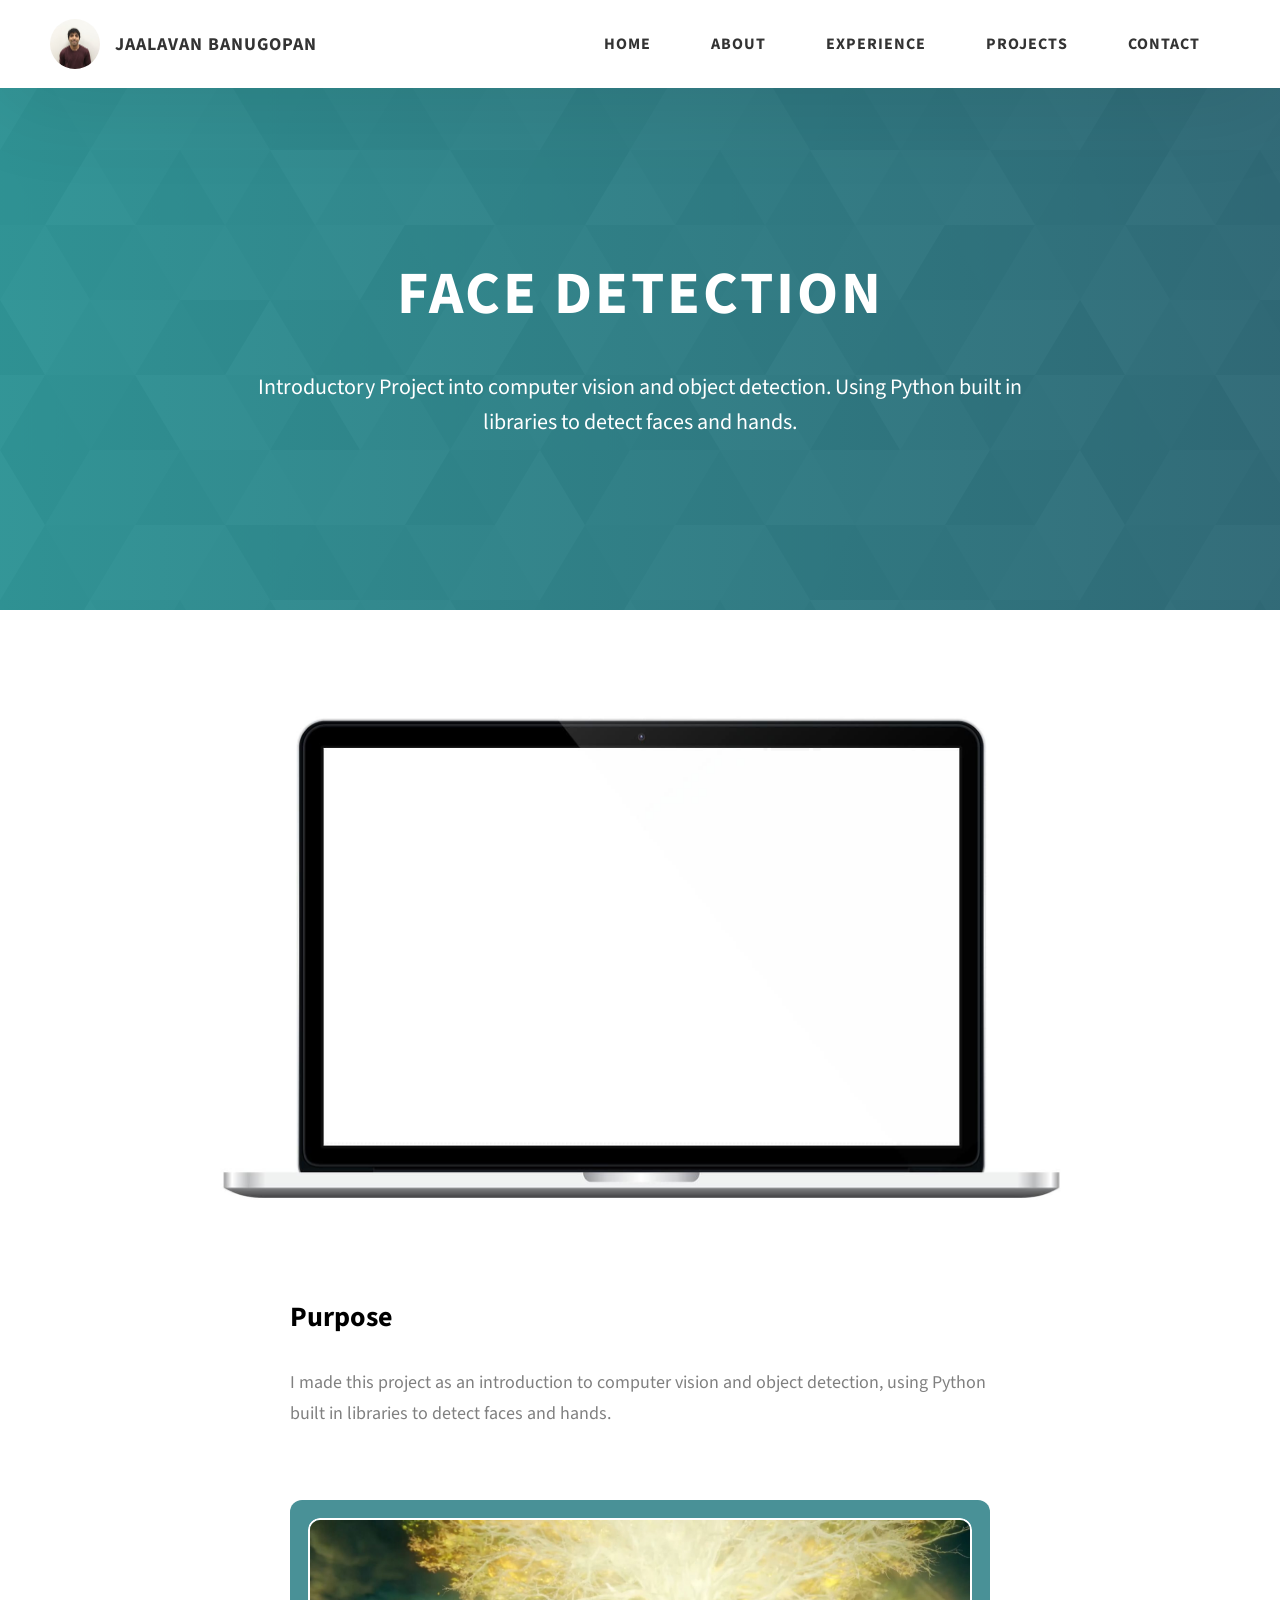
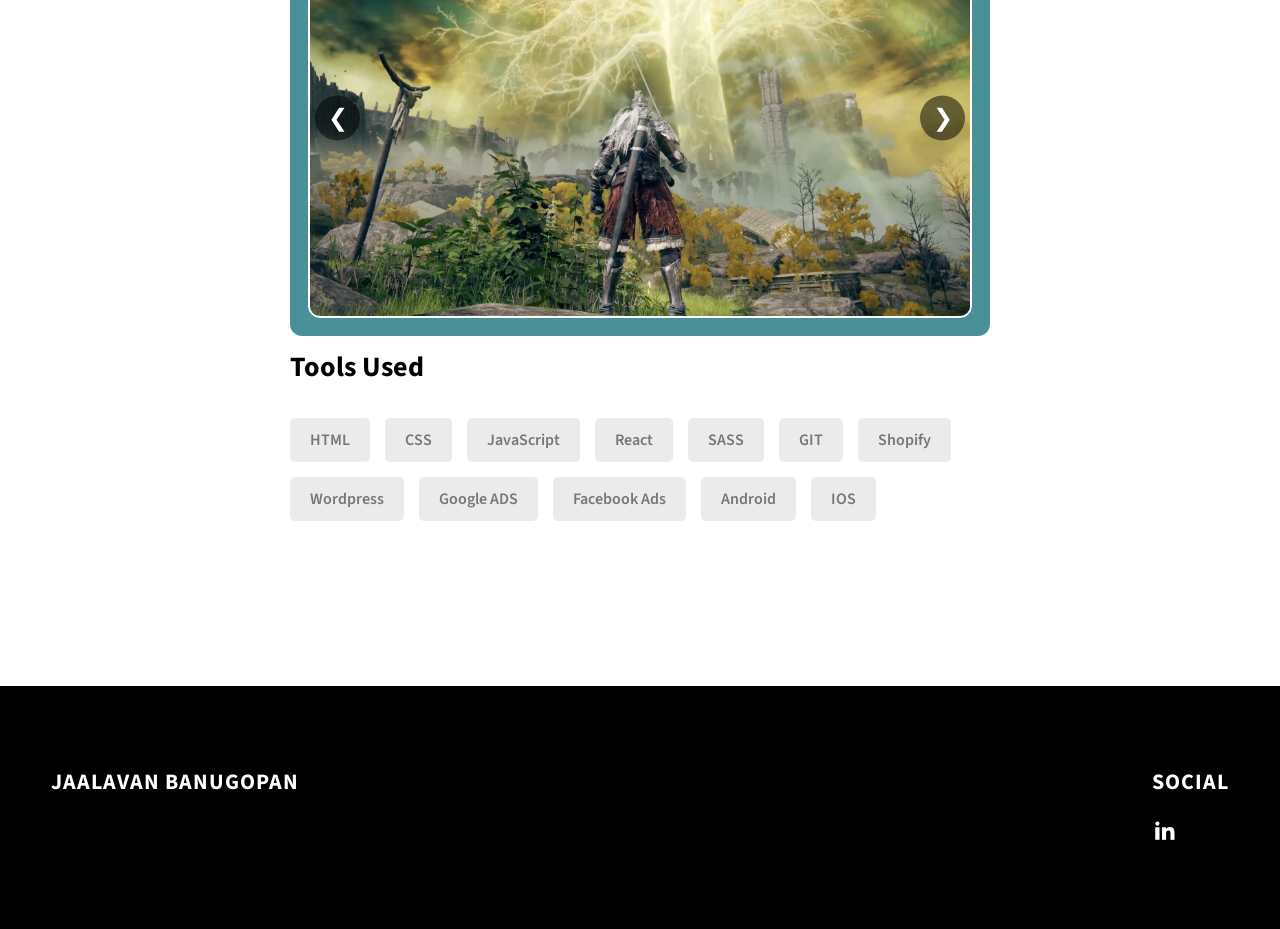
<file: docs/project-3.html>
<!DOCTYPE html>
<html lang="en">
  <head>
    <meta charset="UTF-8" />
    <meta name="viewport" content="width=device-width, initial-scale=1.0" />
    <meta http-equiv="X-UA-Compatible" content="ie=edge" />
    <title>Face Detection</title>
    <meta name="description" content="Face Detection" />

    <link rel="stylesheet" href="css/style.css" />

    <link rel="preconnect" href="https://fonts.googleapis.com" />
    <link rel="preconnect" href="https://fonts.gstatic.com" crossorigin />
    <link
      href="https://fonts.googleapis.com/css2?family=Source+Sans+Pro:wght@400;600;700;900&display=swap"
      rel="stylesheet"
    />
  </head>
  <body>
    <header class="header">
      <div class="header__content">
        <div class="header__logo-container">
          <div class="header__logo-img-cont">
            <img
              src="./assets/jpeg/Jaalavan.jpg"
              alt="Jaalavan Image"
              class="header__logo-img"
            />
          </div>
          <span class="header__logo-sub">Jaalavan Banugopan</span>
        </div>
        <div class="header__main">
          <ul class="header__links">
            <li class="header__link-wrapper">
              <a href="./index.html" class="header__link"> Home </a>
            </li>
            <li class="header__link-wrapper">
              <a href="./index.html#about" class="header__link">About </a>
            </li>
            <li class="header__link-wrapper">
              <a href="./index.html#experience" class="header__link">
                Experience
              </a>
            </li>
            <li class="header__link-wrapper">
              <a href="./index.html#projects" class="header__link">
                Projects
              </a>
            </li>
            <li class="header__link-wrapper">
              <a href="./index.html#contact" class="header__link"> Contact </a>
            </li>
          </ul>
          <div class="header__main-ham-menu-cont">
            <img
              src="./assets/svg/ham-menu.svg"
              alt="hamburger menu"
              class="header__main-ham-menu"
            />
            <img
              src="./assets/svg/ham-menu-close.svg"
              alt="hamburger menu close"
              class="header__main-ham-menu-close d-none"
            />
          </div>
        </div>
      </div>
      <div class="header__sm-menu">
        <div class="header__sm-menu-content">
          <ul class="header__sm-menu-links">
            <li class="header__sm-menu-link">
              <a href="./index.html"> Home </a>
            </li>

            <li class="header__sm-menu-link">
              <a href="./index.html#about"> About </a>
            </li>

            <li class="header__sm-menu-link">
              <a href="./index.html#experience"> Experience </a>
            </li>

            <li class="header__sm-menu-link">
              <a href="./index.html#projects"> Projects </a>
            </li>

            <li class="header__sm-menu-link">
              <a href="./index.html#contact"> Contact </a>
            </li>
          </ul>
        </div>
      </div>
    </header>
    <section class="project-cs-hero">
      <div class="project-cs-hero__content">
        <h1 class="heading-primary">Face Detection</h1>
        <div class="project-cs-hero__info">
          <p class="text-primary">
            Introductory Project into computer vision and object detection. Using Python built in libraries to detect faces and hands.
          </p>
        </div>
      </div>
    </section>
    <section class="project-details">
      <div class="main-container">
        <div class="project-details__content">
          <div class="project-details__showcase-img-cont">
            <img
              src="./assets/jpeg/project-mockup-example.jpeg"
              alt="Face Detection image"
              class="project-details__showcase-img"
            />
          </div>
          <div class="project-details__content-main">
            <div class="project-details__desc">
              <h3 class="project-details__content-title">Purpose</h3>
              <p class="project-details__desc-para">
                I made this project as an introduction to computer vision and object detection, using Python built in libraries to detect faces and hands.
              </p>
            </div>
            <!--Project Details-->
                <!--Images-->
            <div class="project-details__slider">
              <button class="collage-arrow collage-arrow--left" aria-label="Previous image">
                &#10094;
              </button>
              <div class="collage-slider">
                <div class="collage-track">
                  <img
                    src="./assets/jpeg/EldenRing.jpg"
                    alt="Face Detection image"
                    class="project-details__slider-img"
                  />
                  <img
                    src="./assets/jpeg/Book.jpg"
                    alt="Face Detection image"
                    class="project-details__slider-img"
                  />
                  <img
                    src="./assets/jpeg/Book.jpg"
                    alt="Face Detection image"
                    class="project-details__slider-img"
                  />
                  <img
                    src="./assets/jpeg/Book.jpg"
                    alt="Face Detection image"
                    class="project-details__slider-img"
                  />
                </div>
              </div>
              <button class="collage-arrow collage-arrow--right" aria-label="Next image">
              &#10095;
              </button>
            </div>
            
                <!--Images-->
            <div class="project-details__tools-used">
              <h3 class="project-details__content-title">Tools Used</h3>
              <div class="skills">
                <div class="skills__skill">HTML</div>
                <div class="skills__skill">CSS</div>
                <div class="skills__skill">JavaScript</div>
                <div class="skills__skill">React</div>
                <div class="skills__skill">SASS</div>
                <div class="skills__skill">GIT</div>
                <div class="skills__skill">Shopify</div>
                <div class="skills__skill">Wordpress</div>
                <div class="skills__skill">Google ADS</div>
                <div class="skills__skill">Facebook Ads</div>
                <div class="skills__skill">Android</div>
                <div class="skills__skill">IOS</div>
              </div>
            </div>
          </div>
        </div>
      </div>
    </section>
    <footer class="main-footer">
      <div class="main-container">
        <div class="main-footer__upper">
          <div class="main-footer__row main-footer__row-1">
            <h2 class="heading heading-sm main-footer__heading-sm">
              <span>Social</span>
            </h2>
            
            <div class="main-footer__social-cont">
              <a target="_blank" rel="noreferrer" href="https://www.linkedin.com/in/jaalavan-banugopan">
                <img
                  class="main-footer__icon"
                  src="./assets/png/linkedin-ico.png"
                  alt="LinkedIn"
                />
              </a>
            </div>
          </div>
          <div class="main-footer__row main-footer__row-2">
            <h4 class="heading heading-sm text-lt">Jaalavan Banugopan</h4>
          </div>
        </div>
      </div>
    </footer>
    <script src="./index.js"></script>
  </body>
</html>
</file>
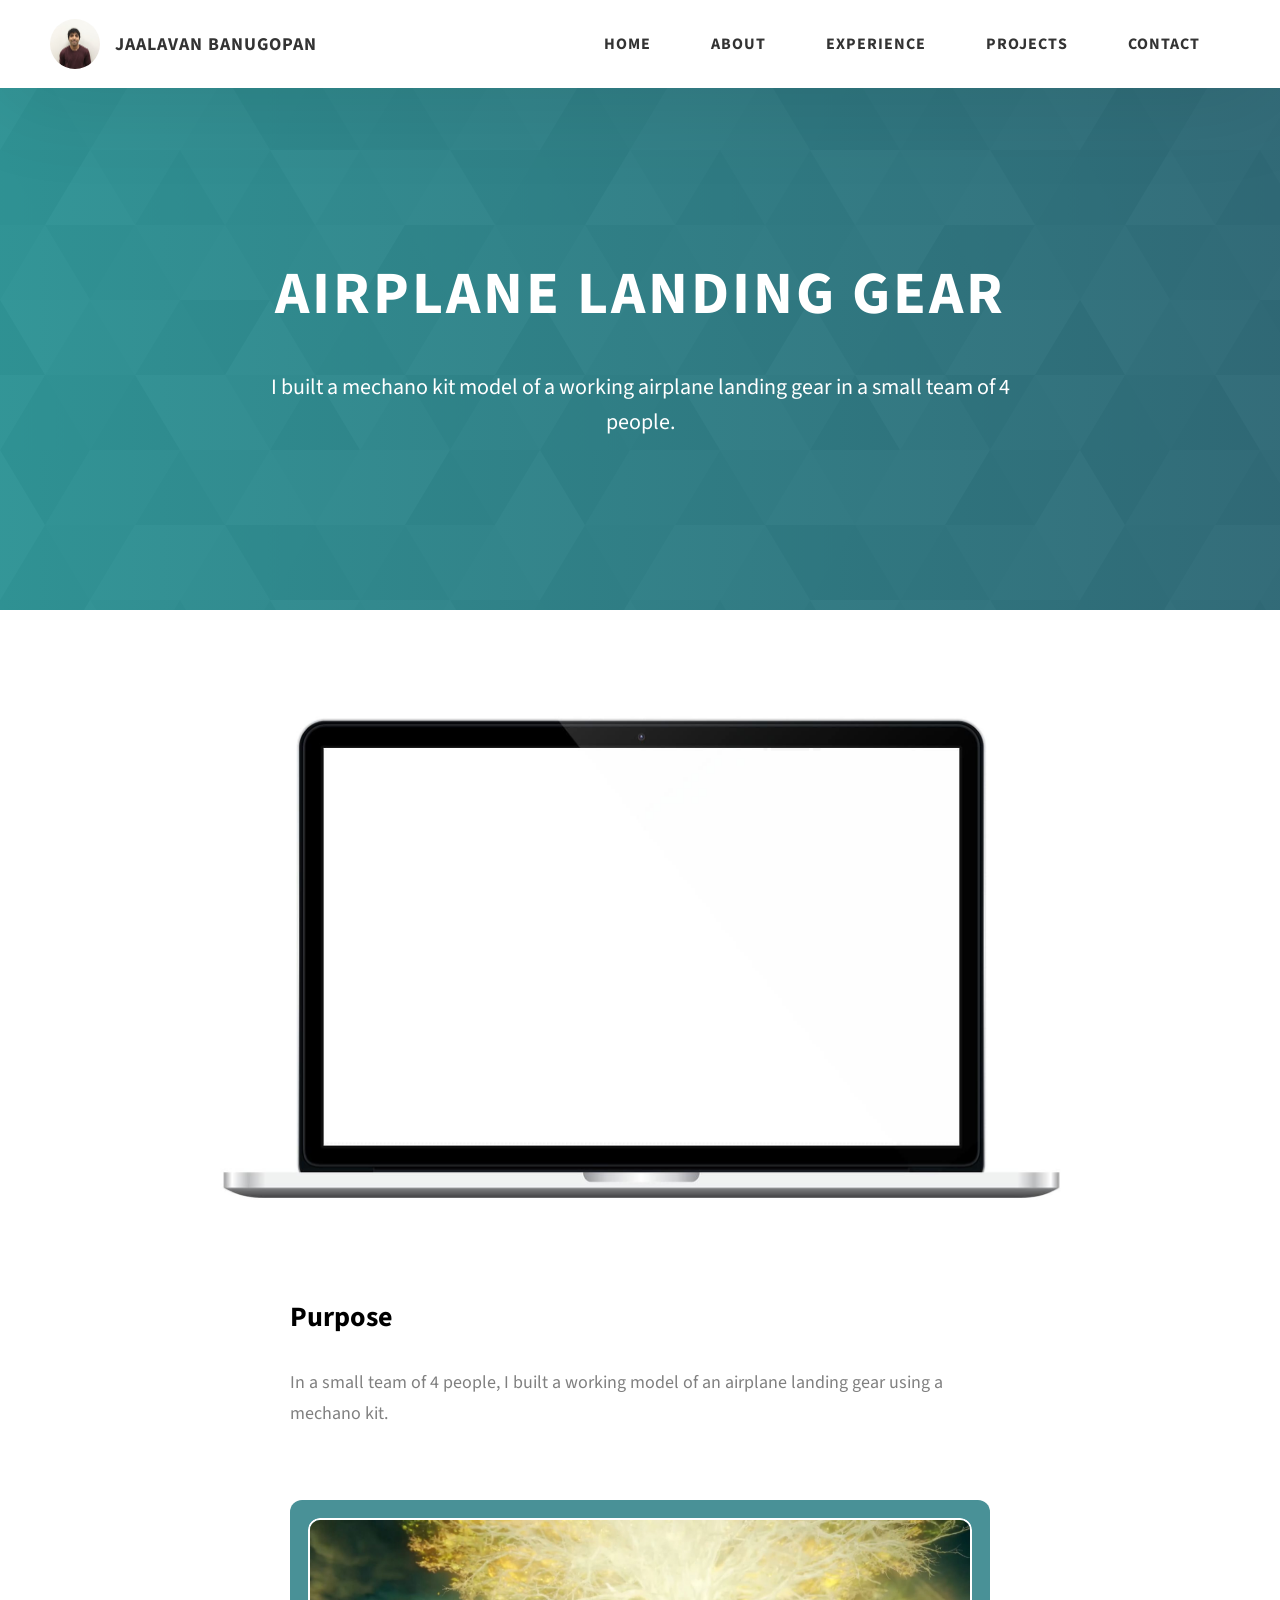
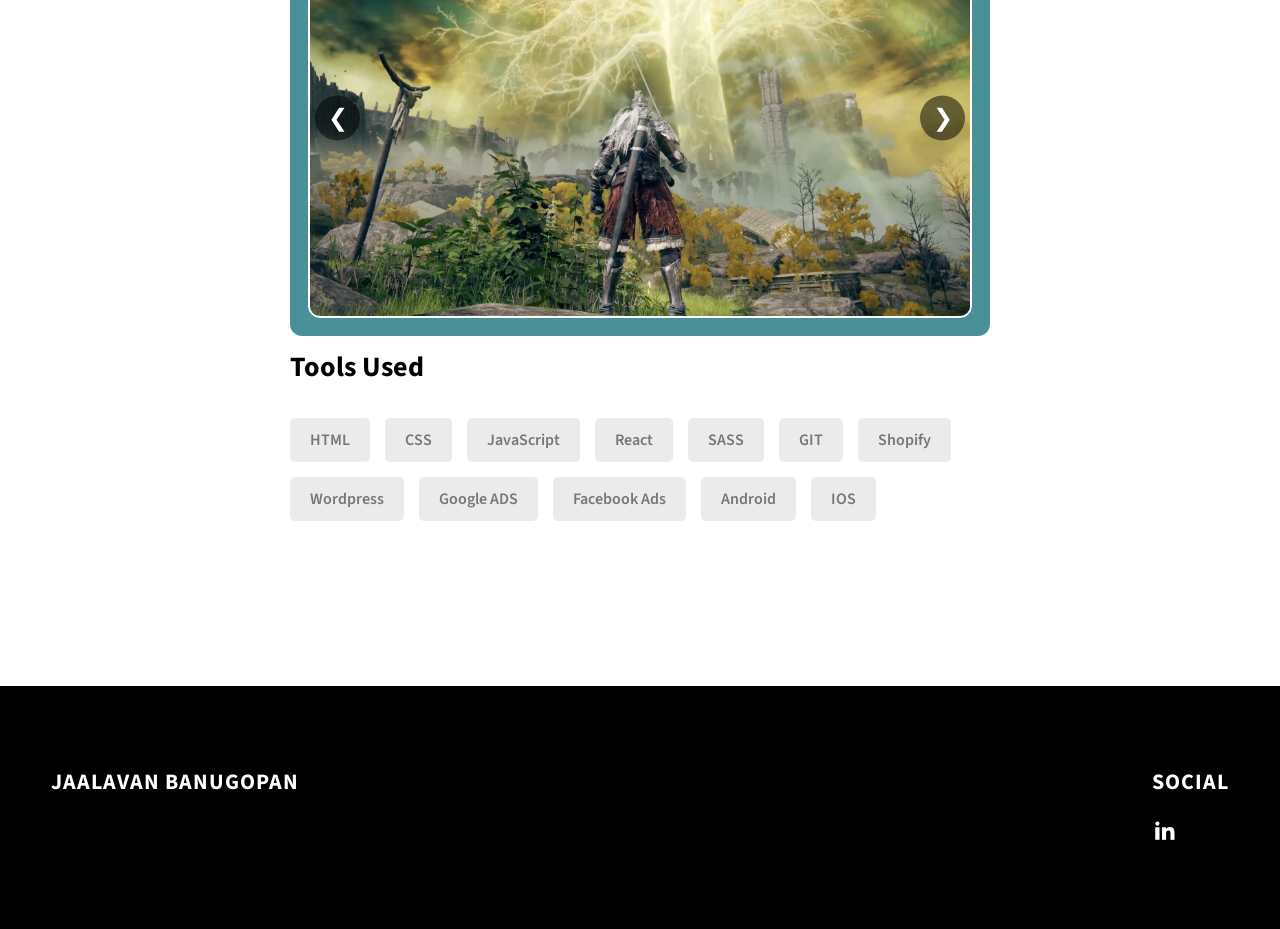
<file: docs/project-4.html>
<!DOCTYPE html>
<html lang="en">
  <head>
    <meta charset="UTF-8" />
    <meta name="viewport" content="width=device-width, initial-scale=1.0" />
    <meta http-equiv="X-UA-Compatible" content="ie=edge" />
    <title>Airplane Landing Gear</title>
    <meta name="description" content="Airplane Landing Gear" />

    <link rel="stylesheet" href="css/style.css" />

    <link rel="preconnect" href="https://fonts.googleapis.com" />
    <link rel="preconnect" href="https://fonts.gstatic.com" crossorigin />
    <link
      href="https://fonts.googleapis.com/css2?family=Source+Sans+Pro:wght@400;600;700;900&display=swap"
      rel="stylesheet"
    />
  </head>
  <body>
    <header class="header">
      <div class="header__content">
        <div class="header__logo-container">
          <div class="header__logo-img-cont">
            <img
              src="./assets/jpeg/Jaalavan.jpg"
              alt="Jaalavan Image"
              class="header__logo-img"
            />
          </div>
          <span class="header__logo-sub">Jaalavan Banugopan</span>
        </div>
        <div class="header__main">
          <ul class="header__links">
            <li class="header__link-wrapper">
              <a href="./index.html" class="header__link"> Home </a>
            </li>
            <li class="header__link-wrapper">
              <a href="./index.html#about" class="header__link">About </a>
            </li>
            <li class="header__link-wrapper">
              <a href="./index.html#experience" class="header__link">
                Experience
              </a>
            </li>
            <li class="header__link-wrapper">
              <a href="./index.html#projects" class="header__link">
                Projects
              </a>
            </li>
            <li class="header__link-wrapper">
              <a href="./index.html#contact" class="header__link"> Contact </a>
            </li>
          </ul>
          <div class="header__main-ham-menu-cont">
            <img
              src="./assets/svg/ham-menu.svg"
              alt="hamburger menu"
              class="header__main-ham-menu"
            />
            <img
              src="./assets/svg/ham-menu-close.svg"
              alt="hamburger menu close"
              class="header__main-ham-menu-close d-none"
            />
          </div>
        </div>
      </div>
      <div class="header__sm-menu">
        <div class="header__sm-menu-content">
          <ul class="header__sm-menu-links">
            <li class="header__sm-menu-link">
              <a href="./index.html"> Home </a>
            </li>

            <li class="header__sm-menu-link">
              <a href="./index.html#about"> About </a>
            </li>

            <li class="header__sm-menu-link">
              <a href="./index.html#experience"> Experience </a>
            </li>

            <li class="header__sm-menu-link">
              <a href="./index.html#projects"> Projects </a>
            </li>

            <li class="header__sm-menu-link">
              <a href="./index.html#contact"> Contact </a>
            </li>
          </ul>
        </div>
      </div>
    </header>
    <section class="project-cs-hero">
      <div class="project-cs-hero__content">
        <h1 class="heading-primary">Airplane Landing Gear</h1>
        <div class="project-cs-hero__info">
          <p class="text-primary">
            I built a mechano kit model of a working airplane landing gear in a small team of 4 people.
          </p>
        </div>
      </div>
    </section>
    <section class="project-details">
      <div class="main-container">
        <div class="project-details__content">
          <div class="project-details__showcase-img-cont">
            <img
              src="./assets/jpeg/project-mockup-example.jpeg"
              alt="Airplane Landing Gear image"
              class="project-details__showcase-img"
            />
          </div>
          <div class="project-details__content-main">
            <div class="project-details__desc">
              <h3 class="project-details__content-title">Purpose</h3>
              <p class="project-details__desc-para">
                In a small team of 4 people, I built a working model of an airplane landing gear using a mechano kit.
              </p>
            </div>
            <!--Project Details-->
                <!--Images-->
            <div class="project-details__slider">
              <button class="collage-arrow collage-arrow--left" aria-label="Previous image">
                &#10094;
              </button>
              <div class="collage-slider">
                <div class="collage-track">
                  <img
                    src="./assets/jpeg/EldenRing.jpg"
                    alt="Airplane Landing Gear image"
                    class="project-details__slider-img"
                  />
                  <img
                    src="./assets/jpeg/Book.jpg"
                    alt="Airplane Landing Gear image"
                    class="project-details__slider-img"
                  />
                  <img
                    src="./assets/jpeg/Book.jpg"
                    alt="Airplane Landing Gear image"
                    class="project-details__slider-img"
                  />
                  <img
                    src="./assets/jpeg/Book.jpg"
                    alt="Airplane Landing Gear image"
                    class="project-details__slider-img"
                  />
                </div>
              </div>
              <button class="collage-arrow collage-arrow--right" aria-label="Next image">
              &#10095;
              </button>
            </div>
                <!--Images-->
            <div class="project-details__tools-used">
              <h3 class="project-details__content-title">Tools Used</h3>
              <div class="skills">
                <div class="skills__skill">HTML</div>
                <div class="skills__skill">CSS</div>
                <div class="skills__skill">JavaScript</div>
                <div class="skills__skill">React</div>
                <div class="skills__skill">SASS</div>
                <div class="skills__skill">GIT</div>
                <div class="skills__skill">Shopify</div>
                <div class="skills__skill">Wordpress</div>
                <div class="skills__skill">Google ADS</div>
                <div class="skills__skill">Facebook Ads</div>
                <div class="skills__skill">Android</div>
                <div class="skills__skill">IOS</div>
              </div>
            </div>
          </div>
        </div>
      </div>
    </section>
    <footer class="main-footer">
      <div class="main-container">
        <div class="main-footer__upper">
          <div class="main-footer__row main-footer__row-1">
            <h2 class="heading heading-sm main-footer__heading-sm">
              <span>Social</span>
            </h2>
            
            <div class="main-footer__social-cont">
              <a target="_blank" rel="noreferrer" href="https://www.linkedin.com/in/jaalavan-banugopan">
                <img
                  class="main-footer__icon"
                  src="./assets/png/linkedin-ico.png"
                  alt="LinkedIn"
                />
              </a>
            </div>
          </div>
          <div class="main-footer__row main-footer__row-2">
            <h4 class="heading heading-sm text-lt">Jaalavan Banugopan</h4>
          </div>
        </div>
      </div>
    </footer>
    <script src="./index.js"></script>
  </body>
</html>
</file>
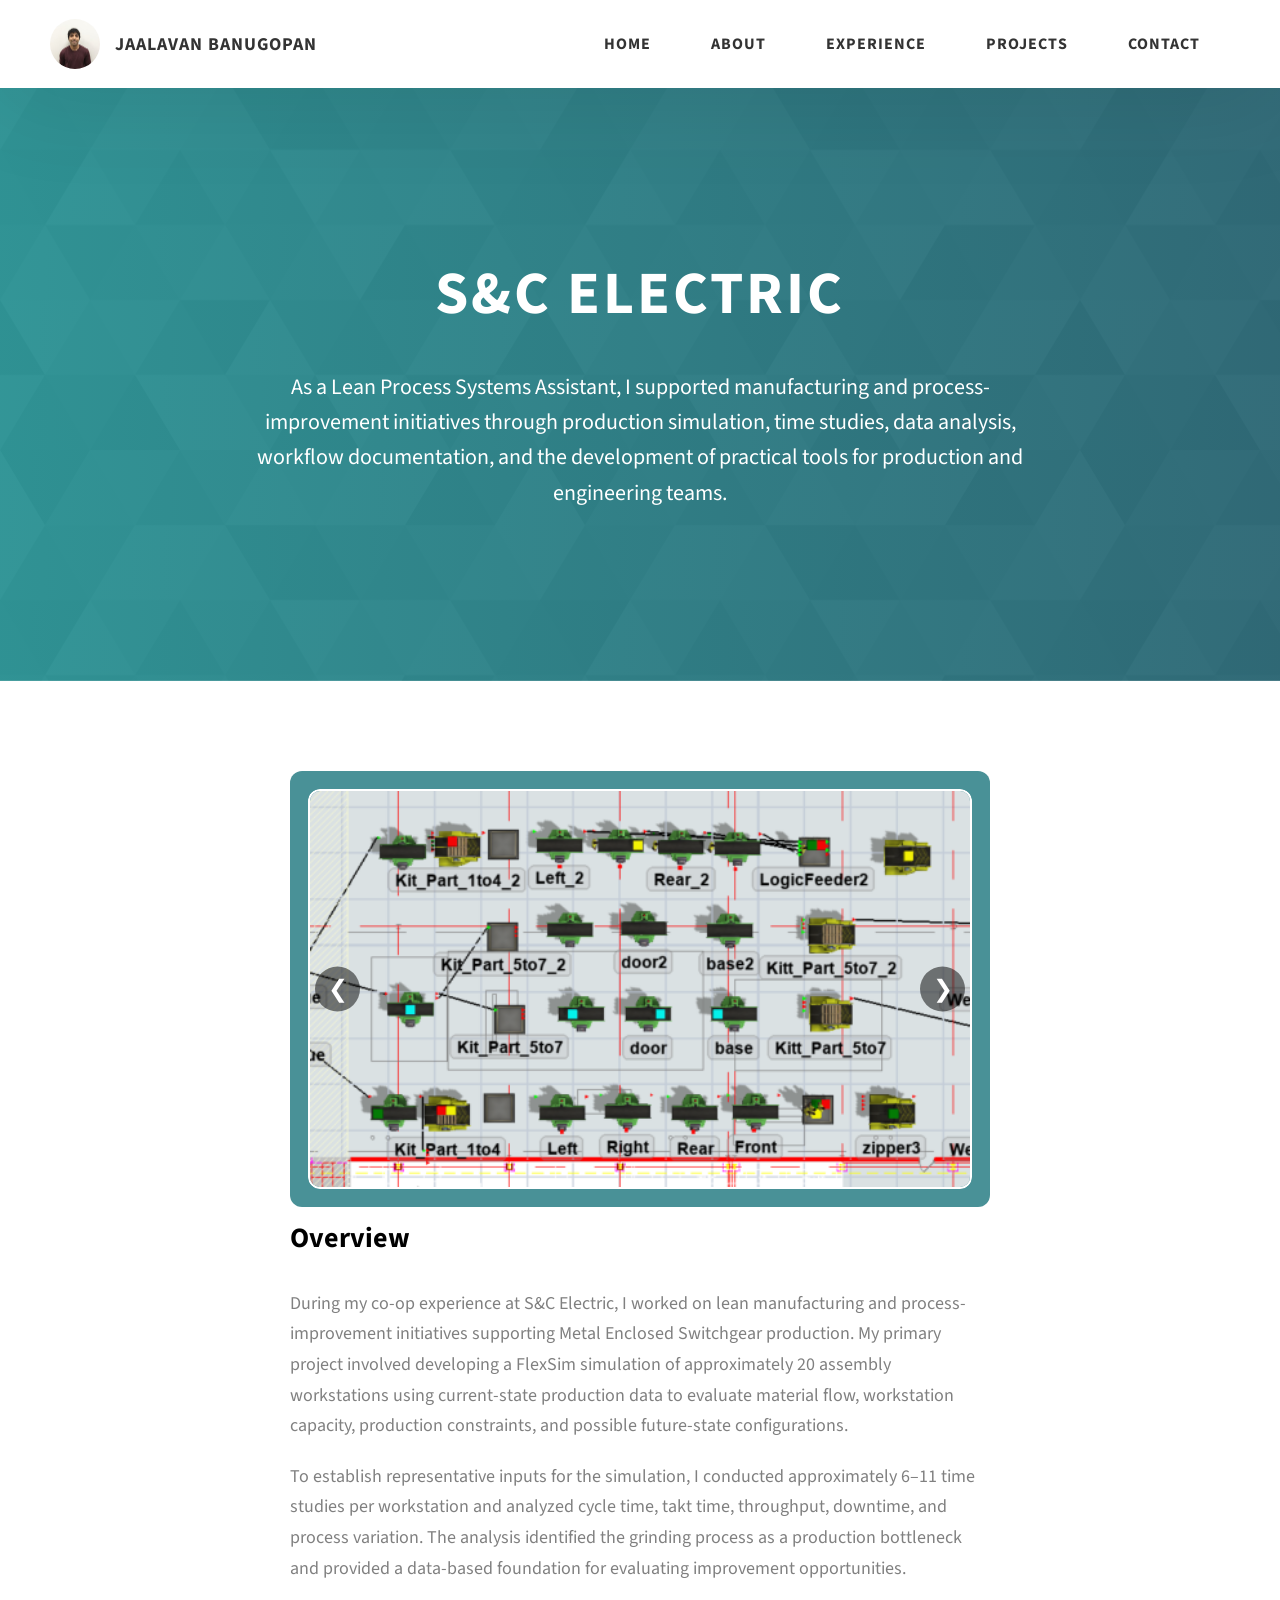
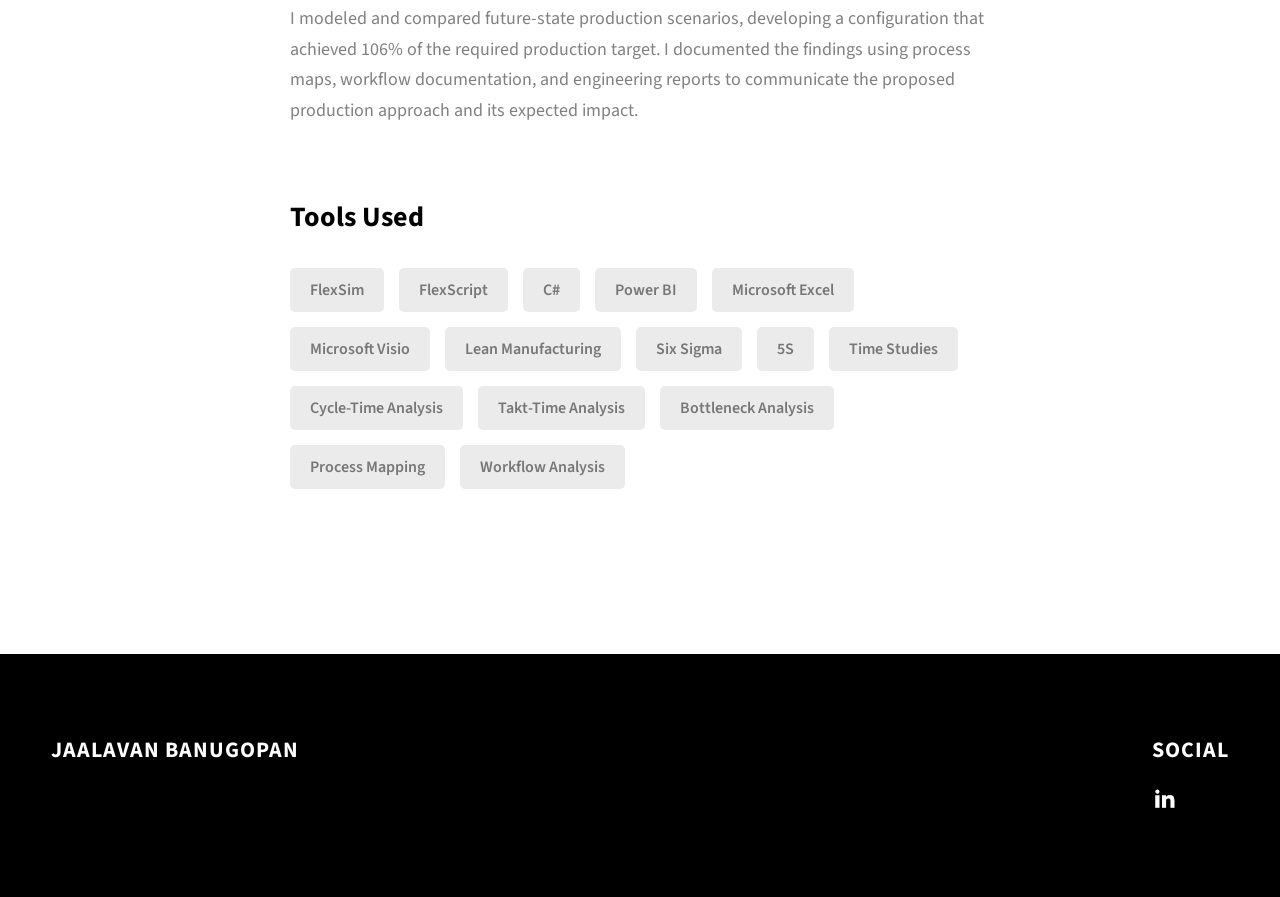
<file: docs/S&C.html>
<!DOCTYPE html>
<html lang="en">
  <head>
    <meta charset="UTF-8" />
    <meta name="viewport" content="width=device-width, initial-scale=1.0" />
    <meta http-equiv="X-UA-Compatible" content="ie=edge" />
    <title>S&C Experience</title>
    <meta name="description" content="S&C Experience" />

    <link rel="stylesheet" href="css/style.css" />

    <link rel="preconnect" href="https://fonts.googleapis.com" />
    <link rel="preconnect" href="https://fonts.gstatic.com" crossorigin />
    <link
      href="https://fonts.googleapis.com/css2?family=Source+Sans+Pro:wght@400;600;700;900&display=swap"
      rel="stylesheet"
    />
  </head>
  <body>
    <header class="header">
      <div class="header__content">
        <div class="header__logo-container">
          <div class="header__logo-img-cont">
            <img
              src="./assets/jpeg/Jaalavan.jpg"
              alt="Jaalavan Banugopan"
              class="header__logo-img"
            />
          </div>
          <span class="header__logo-sub">Jaalavan Banugopan</span>
        </div>
        <div class="header__main">
          <ul class="header__links">
            <li class="header__link-wrapper">
              <a href="./index.html" class="header__link"> Home </a>
            </li>
            <li class="header__link-wrapper">
              <a href="./index.html#about" class="header__link">About </a>
            </li>
            <li class="header__link-wrapper">
              <a href="./index.html#experience" class="header__link">
                Experience
              </a>
            </li>
            <li class="header__link-wrapper">
              <a href="./index.html#projects" class="header__link">
                Projects
              </a>
            </li>
            <li class="header__link-wrapper">
              <a href="./index.html#contact" class="header__link"> Contact </a>
            </li>
          </ul>
          <div class="header__main-ham-menu-cont">
            <img
              src="./assets/svg/ham-menu.svg"
              alt="hamburger menu"
              class="header__main-ham-menu"
            />
            <img
              src="./assets/svg/ham-menu-close.svg"
              alt="hamburger menu close"
              class="header__main-ham-menu-close d-none"
            />
          </div>
        </div>
      </div>
      <div class="header__sm-menu">
        <div class="header__sm-menu-content">
          <ul class="header__sm-menu-links">
            <li class="header__sm-menu-link">
              <a href="./index.html"> Home </a>
            </li>

            <li class="header__sm-menu-link">
              <a href="./index.html#about"> About </a>
            </li>

            <li class="header__sm-menu-link">
              <a href="./index.html#experience"> Experience </a>
            </li>

            <li class="header__sm-menu-link">
              <a href="./index.html#projects"> Projects </a>
            </li>

            <li class="header__sm-menu-link">
              <a href="./index.html#contact"> Contact </a>
            </li>
          </ul>
        </div>
      </div>
    </header>
    <section class="project-cs-hero">
      <div class="project-cs-hero__content">
        <h1 class="heading-primary">S&C Electric</h1>
        <div class="project-cs-hero__info">
          <p class="text-primary">
            As a Lean Process Systems Assistant, I supported manufacturing and
            process-improvement initiatives through production simulation, time
            studies, data analysis, workflow documentation, and the development of
            practical tools for production and engineering teams.
          </p>
        </div>
      </div>
    </section>
    <!--Overview start-->
    <section class="project-details">
      <div class="main-container">
        <div class="project-details__content">
          <div class="project-details__content-main">
            <!--Image choice-->
            <div class="project-details__slider">
                <button class="collage-arrow collage-arrow--left" aria-label="Previous image">
                  &#10094;
                </button>
                <div class="collage-slider">
                  <div class="collage-track">
                    <img
                      src="./assets/png/WeldLine Hidden Info.png"
                      alt="S&amp;C Electric image"
                      class="project-details__slider-img"
                    />
                    <img
                      src="./assets/jpeg/Book.jpg"
                      alt="S&amp;C Electric image"
                      class="project-details__slider-img"
                    />
                    <img
                      src="./assets/jpeg/Book.jpg"
                      alt="S&amp;C Electric image"
                      class="project-details__slider-img"
                    />
                    <img
                      src="./assets/jpeg/Book.jpg"
                      alt="S&amp;C Electric image"
                      class="project-details__slider-img"
                    />
                  </div>
                </div>
                <button class="collage-arrow collage-arrow--right" aria-label="Next image">
                &#10095;
                </button>
              </div>
              <!--Image choice end-->
          </div>
          <div class="project-details__content-main">
            <div class="project-details__desc">
              <h3 class="project-details__content-title">Overview</h3>
              <p class="project-details__desc-para">
                During my co-op experience at S&amp;C Electric, I worked on lean
                manufacturing and process-improvement initiatives supporting Metal
                Enclosed Switchgear production. My primary project involved developing
                a FlexSim simulation of approximately 20 assembly workstations using
                current-state production data to evaluate material flow, workstation
                capacity, production constraints, and possible future-state
                configurations.
              </p>
              <p class="project-details__desc-para">
                To establish representative inputs for the simulation, I conducted
                approximately 6–11 time studies per workstation and analyzed cycle time,
                takt time, throughput, downtime, and process variation. The analysis
                identified the grinding process as a production bottleneck and provided
                a data-based foundation for evaluating improvement opportunities.
              </p>
               <p class="project-details__desc-para">
                I modeled and compared future-state production scenarios, developing a
                configuration that achieved 106% of the required production target. I
                documented the findings using process maps, workflow documentation, and
                engineering reports to communicate the proposed production approach and
                its expected impact.
              </p>
            </div>
            <div class="project-details__tools-used">
              <h3 class="project-details__content-title">Tools Used</h3>
              <div class="skills">
                <div class="skills__skill">FlexSim</div>
                <div class="skills__skill">FlexScript</div>
                <div class="skills__skill">C#</div>
                <div class="skills__skill">Power BI</div>
                <div class="skills__skill">Microsoft Excel</div>
                <div class="skills__skill">Microsoft Visio</div>
                <div class="skills__skill">Lean Manufacturing</div>
                <div class="skills__skill">Six Sigma</div>
                <div class="skills__skill">5S</div>
                <div class="skills__skill">Time Studies</div>
                <div class="skills__skill">Cycle-Time Analysis</div>
                <div class="skills__skill">Takt-Time Analysis</div>
                <div class="skills__skill">Bottleneck Analysis</div>
                <div class="skills__skill">Process Mapping</div>
                <div class="skills__skill">Workflow Analysis</div>
              </div>
            </div>
          </div>
        </div>
      </div>
    </section>
    <footer class="main-footer">
      <div class="main-container">
        <div class="main-footer__upper">
          <div class="main-footer__row main-footer__row-1">
            <h2 class="heading heading-sm main-footer__heading-sm">
              <span>Social</span>
            </h2>
            
            <div class="main-footer__social-cont">
              <a target="_blank" rel="noreferrer" href="https://www.linkedin.com/in/jaalavan-banugopan">
                <img
                  class="main-footer__icon"
                  src="./assets/png/linkedin-ico.png"
                  alt="LinkedIn"
                />
              </a>
            </div>
          </div>
          <div class="main-footer__row main-footer__row-2">
            <h4 class="heading heading-sm text-lt">Jaalavan Banugopan</h4>
          </div>
        </div>
      </div>
    </footer>
    <script src="./index.js"></script>
  </body>
</html>
</file>
<file: docs/css/style.css>
*,
*::after,
*::before {
  margin: 0;
  padding: 0;
  box-sizing: inherit;
  font-family: inherit; }

html {
  font-size: 62.5%;
  scroll-behavior: smooth; }
  @media only screen and (max-width: 75em) {
    html {
      font-size: 59%; } }
  @media only screen and (max-width: 56.25em) {
    html {
      font-size: 56%; } }
  @media only screen and (min-width: 112.5em) {
    html {
      font-size: 65%; } }

body {
  box-sizing: border-box;
  position: relative;
  line-height: 1.5;
  overflow-x: hidden;
  overflow-y: scroll;
  font-family: 'Source Sans Pro', sans-serif; }

a {
  text-decoration: none;
  color: inherit; }

li {
  list-style: none; }

button:focus,
a:focus {
  outline: none; }

button {
  border: none;
  cursor: pointer; }

.heading-primary {
  font-size: 6rem;
  text-transform: uppercase;
  letter-spacing: 3px;
  text-align: center; }
  @media only screen and (max-width: 37.5em) {
    .heading-primary {
      font-size: 4.5rem; } }

.heading-sec__mb-bg {
  margin-bottom: 11rem; }
  @media only screen and (max-width: 56.25em) {
    .heading-sec__mb-bg {
      margin-bottom: 8rem; } }

.heading-sec__mb-med {
  margin-bottom: 9rem; }
  @media only screen and (max-width: 56.25em) {
    .heading-sec__mb-med {
      margin-bottom: 8rem; } }

.heading-sec__main {
  display: block;
  font-size: 4rem;
  text-transform: uppercase;
  letter-spacing: 3px;
  text-align: center;
  margin-bottom: 3.5rem;
  position: relative; }
  .heading-sec__main::after {
    content: '';
    position: absolute;
    top: calc(100% + 1.5rem);
    height: 5px;
    width: 3rem;
    background: #01656e;
    left: 50%;
    transform: translateX(-50%);
    border-radius: 5px; }
    @media only screen and (max-width: 37.5em) {
      .heading-sec__main::after {
        top: calc(100% + 1.2rem); } }

.heading-sec__sub {
  display: block;
  text-align: center;
  color: #777;
  font-size: 2rem;
  font-weight: 500;
  max-width: 80rem;
  margin: auto;
  line-height: 1.6; }
  @media only screen and (max-width: 37.5em) {
    .heading-sec__sub {
      font-size: 1.8rem; } }

.heading-sm {
  font-size: 2.2rem;
  text-transform: uppercase;
  letter-spacing: 1px; }

.main-container {
  max-width: 120rem;
  margin: auto;
  width: 92%; }

.btn {
  background: #fff;
  color: #333;
  text-transform: uppercase;
  letter-spacing: 2px;
  display: inline-block;
  font-weight: 700;
  border-radius: 5px;
  box-shadow: 0 5px 15px 0 rgba(0, 0, 0, 0.15);
  transition: transform .3s; }
  .btn:hover {
    transform: translateY(-3px); }
  .btn--bg {
    padding: 1.5rem 8rem;
    font-size: 2rem; }
  .btn--med {
    padding: 1.5rem 5rem;
    font-size: 1.6rem; }
  .btn--theme {
    background: #01656e;
    color: #fff; }

.sec-pad {
  padding: 12rem 0; }
  @media only screen and (max-width: 56.25em) {
    .sec-pad {
      padding: 8rem 0; } }

.text-primary {
  color: #fff;
  font-size: 2.2rem;
  text-align: center;
  width: 100%;
  line-height: 1.6; }
  @media only screen and (max-width: 37.5em) {
    .text-primary {
      font-size: 2rem; } }

.d-none {
  display: none; }

.home-hero {
  color: #fff;
  background: linear-gradient(to right, rgba(1, 124, 126, 0.8), rgba(1, 72, 88, 0.8)), url(../assets/svg/common-bg.svg);
  background-position: center;
  height: 100vh;
  min-height: 80rem;
  max-height: 120rem;
  position: relative; }
  @media only screen and (max-width: 37.5em) {
    .home-hero {
      height: unset;
      min-height: unset; } }
  .home-hero__socials {
    position: absolute;
    top: 50%;
    border: 2px solid #eee;
    border-left: 2px solid #eee;
    transform: translateY(-50%); }
    @media only screen and (max-width: 56.25em) {
      .home-hero__socials {
        display: none; } }
  .home-hero__mouse-scroll-cont {
    position: absolute;
    bottom: 3%;
    left: 50%;
    transform: translateX(-50%); }
    @media only screen and (max-width: 37.5em) {
      .home-hero__mouse-scroll-cont {
        display: none; } }
  .home-hero__social {
    width: 5rem; }
  .home-hero__social-icon-link {
    width: 100%;
    display: block;
    padding: 1.2rem;
    border-bottom: 2px solid #eee;
    transition: background .3s; }
    .home-hero__social-icon-link:hover {
      background: rgba(255, 255, 255, 0.1); }
  .home-hero__social-icon {
    width: 100%; }
  .home-hero__content {
    position: absolute;
    top: 50%;
    left: 50%;
    transform: translate(-50%, -50%);
    max-width: 90rem;
    width: 92%; }
    @media only screen and (max-width: 37.5em) {
      .home-hero__content {
        padding: 19rem 0 13rem 0;
        margin: auto;
        position: static;
        transform: translate(0, 0); } }
  .home-hero__info {
    margin: 3rem auto 0 auto;
    max-width: 80rem; }
  .home-hero__cta {
    margin-top: 5rem;
    text-align: center; }

.about {
  background: #fafafa; }
  /*Linkedin Profile image CSS*/
.about__profile-img-cont {
  width: 100%;
  margin-bottom: 6rem;
  text-align: center;}

.about__profile-showcase-img {
  width: 80%; 
  margin: 0 auto;}
/**/
  .about__content {
    display: grid;
    grid-template-columns: 1fr 1fr;
    grid-gap: 10rem; }
    @media only screen and (max-width: 56.25em) {
      .about__content {
        grid-template-columns: 1fr;
        grid-gap: 8rem; } }
    .about__content-title {
      font-weight: 700;
      font-size: 2.8rem;
      margin-bottom: 3rem; }
      @media only screen and (max-width: 37.5em) {
        .about__content-title {
          font-size: 2.4rem; } }
    .about__content-details-para {
      font-size: 1.8rem;
      color: grey;
      max-width: 60rem;
      line-height: 1.7;
      margin-bottom: 1rem; }
      .about__content-details-para:last-child {
        margin-bottom: 4rem; }
/*Collage stuff*/

/* =========================
   ABOUT IMAGE COLLAGE
   ========================= */

.about-details__collage {
  display: grid;
  grid-template-columns: repeat(3, minmax(0, 1fr));
  gap: 1.8rem;

  width: 100%;
  margin: 4rem auto 0 auto;
  padding: 1.8rem;

  background: #01656e;
  border: 1px solid #e5e5e5;
  border-radius: 12px;

  box-shadow: 0 8px 30px rgba(0, 0, 0, 0.08);
}


/* Each image */
.about-details__collage-img {
  display: block;

  width: 100%;
  aspect-ratio: 4 / 3;

  object-fit: cover;

  border: 2px solid #ffffff;
  border-radius: 9px;

  box-shadow: 0 3px 12px rgba(0, 0, 0, 0.12);

  transition:
    transform 0.3s ease,
    box-shadow 0.3s ease;

  cursor: pointer;
}


/* Hover effect */
.about-details__collage-img:hover {
  transform: translateY(-4px) scale(1.02);

  box-shadow: 0 8px 22px rgba(0, 98, 185, 0.20);
}


/* Tablet */
@media only screen and (max-width: 56.25em) {
  .about-details__collage {
    grid-template-columns: repeat(2, minmax(0, 1fr));
    gap: 1.5rem;
  }
}


/* Phone */
@media only screen and (max-width: 37.5em) {
  .about-details__collage {
    grid-template-columns: 1fr;
    gap: 1.2rem;
    padding: 1.2rem;
  }
}
/**/
/*Image Slide stuff*/
.project-details__slider {
  position: relative;
  width: 100%;
  margin: 1rem auto;
  padding: 1.8rem;

  background: #01656eb6;
  border-radius: 12px;

  display: flex;
  align-items: center;
  justify-content: center;
}

/* Visible image area */
.collage-slider {
  width: 100%;
  overflow: hidden;
  border-radius: 12px;
}

/* Sliding image container */
.collage-track {
  display: flex;
  transition: transform 0.5s ease-in-out;
}

/* Individual images */
.project-details__slider-img {
  flex: 0 0 100%;
  width: 100%;
  height: 400px;
  object-fit: cover;

  border-radius: 12px;
  border: 2px solid white;
}

/* Arrow buttons */
.collage-arrow {
  position: absolute;
  top: 50%;
  transform: translateY(-50%);

  background: rgba(0, 0, 0, 0.5);
  color: white;
  border: none;
  border-radius: 50%;

  width: 45px;
  height: 45px;
  font-size: 24px;

  cursor: pointer;
  z-index: 10;

  transition: background 0.3s ease;
}

.collage-arrow:hover {
  background: rgba(0, 0, 0, 0.8);
}

.collage-arrow--left {
  left: 25px;
}

.collage-arrow--right {
  right: 25px;
}
/**/
.projects__row {
  display: grid;
  grid-template-columns: 1.5fr 1fr;
  grid-gap: 5rem;
  margin-bottom: 11rem; }
  @media only screen and (max-width: 56.25em) {
    .projects__row {
      grid-template-columns: 1fr;
      grid-gap: 2rem;
      margin-bottom: 8rem; } }
  @media only screen and (max-width: 56.25em) {
    .projects__row {
      text-align: center; } }
  .projects__row:last-child {
    margin-bottom: 0; }
  .projects__row-img-cont {
    overflow: hidden; }
  .projects__row-img {
    width: 100%;
    aspect-ratio: 4/3;
    display: block;
    object-fit: cover; }
  .projects__row-content {
    padding: 2rem 0;
    display: flex;
    justify-content: center;
    flex-direction: column;
    align-items: flex-start; }
    @media only screen and (max-width: 56.25em) {
      .projects__row-content {
        align-items: center; } }
    .projects__row-content-title {
      font-weight: 700;
      font-size: 2.8rem;
      margin-bottom: 2rem; }
      @media only screen and (max-width: 37.5em) {
        .projects__row-content-title {
          font-size: 2.4rem; } }
    .projects__row-content-desc {
      font-size: 1.8rem;
      color: grey;
      max-width: 60rem;
      line-height: 1.7;
      margin-bottom: 3rem; }
      @media only screen and (max-width: 37.5em) {
        .projects__row-content-desc {
          font-size: 1.7rem; } }

/* Contact section */
.contact-section {
  padding: 100px 20px;
  background: #f7fafb;
}

.contact-container {
  max-width: 900px;
  margin: 0 auto;
  text-align: center;
}

.contact-title {
  font-size: 3.5rem;
  color: #014858;
  margin-bottom: 20px;
}

.contact-description {
  font-size: 1.6rem;
  line-height: 1.8;
  color: #555;
  max-width: 650px;
  margin: 0 auto 45px;
}

/* Contact cards */

.contact-links {
  display: grid;
  grid-template-columns: repeat(2, 1fr);
  gap: 25px;
}

.contact-card {
  display: flex;
  align-items: center;
  gap: 20px;

  padding: 30px;
  text-decoration: none;

  background: #01656e;
  color: white;

  border-radius: 12px;
  border: 2px solid transparent;

  transition: transform 0.3s ease,
              box-shadow 0.3s ease,
              background 0.3s ease;
}

.contact-card:hover {
  background: #014858;
  transform: translateY(-6px);
  box-shadow: 0 12px 25px rgba(0, 0, 0, 0.15);
}

/* Icons */

.contact-icon {
  font-size: 3rem;
  font-weight: bold;
  color: #c8f5f0;
}

/* Contact information */

.contact-info {
  text-align: left;
  flex: 1;
}

.contact-info h3 {
  font-size: 2rem;
  margin-bottom: 8px;
  color: white;
}

.contact-info p {
  font-size: 1.4rem;
  color: #d0e8e8;
}

.contact-arrow {
  font-size: 2.5rem;
  transition: transform 0.3s ease;
}

.contact-card:hover .contact-arrow {
  transform: translate(4px, -4px);
}

/* Mobile layout */

@media (max-width: 600px) {
  .contact-links {
    grid-template-columns: 1fr;
  }

  .contact-card {
    padding: 25px;
  }
}
/* End of contact section */

.project-cs-hero {
  color: #fff;
  background: linear-gradient(to right, rgba(1, 124, 126, 0.8), rgba(1, 72, 88, 0.8)), url(../assets/svg/common-bg.svg);
  background-size: cover;
  background-position: center;
  position: relative; }
  @media only screen and (max-width: 37.5em) {
    .project-cs-hero {
      height: unset;
      min-height: unset; } }
  .project-cs-hero__content {
    padding: 25rem 0 17rem 0;
    max-width: 90rem;
    width: 92%;
    margin: auto; }
    @media only screen and (max-width: 37.5em) {
      .project-cs-hero__content {
        padding: 19rem 0 13rem 0;
        margin: auto;
        position: static;
        transform: translate(0, 0); } }
  .project-cs-hero__info {
    margin: 3rem auto 0 auto;
    max-width: 80rem; }

.project-details__content {
  padding: 8rem 0;
  max-width: 90rem;
  margin: auto; }
  .project-details__content-title {
    font-weight: 700;
    font-size: 2.8rem;
    margin-bottom: 3rem; }
    @media only screen and (max-width: 37.5em) {
      .project-details__content-title {
        font-size: 2.4rem; } }

.project-details__showcase-img-cont {
  width: 100%;
  margin-bottom: 6rem;
  text-align: center;}

.project-details__showcase-img {
  width: 100%; 
  margin: 0 auto}

.project-details__content-main {
  width: 100%;
  max-width: 70rem;
  margin: auto; }

.project-details__desc {
  margin: 0 0 7rem 0; }
  .project-details__desc-para {
    font-size: 1.8rem;
    line-height: 1.7;
    color: grey;
    margin-bottom: 2rem; }

.project-details__tools-used {
  margin: 0 0 7rem 0; }

.header {
  position: fixed;
  width: 100%;
  z-index: 1000;
  background: #fff;
  box-shadow: 0 10px 100px rgba(0, 0, 0, 0.1); }
  .header__content {
    display: flex;
    align-items: center;
    justify-content: space-between;
    padding: 1rem 5rem; }
    @media only screen and (max-width: 56.25em) {
      .header__content {
        padding: 0 2rem; } }
  .header__logo-container {
    display: flex;
    align-items: center;
    cursor: pointer;
    color: #333;
    transition: color .3s; }
    .header__logo-container:hover {
      color: #01656e; }
  .header__logo-img-cont {
    width: 5rem;
    height: 5rem;
    border-radius: 50px;
    overflow: hidden;
    margin-right: 1.5rem;
    background: #01656e; }
    @media only screen and (max-width: 56.25em) {
      .header__logo-img-cont {
        width: 4.5rem;
        height: 4.5rem;
        margin-right: 1.2rem; } }
  .header__logo-img {
    width: 100%;
    height: 100%;
    object-fit: cover;
    object-position: center;
    display: block; }
  .header__logo-sub {
    font-size: 1.8rem;
    text-transform: uppercase;
    font-weight: 700;
    letter-spacing: 1px; }
  .header__links {
    display: flex; }
    @media only screen and (max-width: 37.5em) {
      .header__links {
        display: none; } }
  .header__link {
    padding: 2.2rem 3rem;
    display: inline-block;
    font-size: 1.6rem;
    color: #333;
    text-transform: uppercase;
    letter-spacing: 1px;
    font-weight: 700;
    transition: color .3s; }
    .header__link:hover {
      color: #01656e; }
    @media only screen and (max-width: 56.25em) {
      .header__link {
        padding: 3rem 1.8rem;
        font-size: 1.5rem; } }
  .header__main-ham-menu-cont {
    display: none;
    width: 3rem;
    padding: 2.2rem 0; }
    @media only screen and (max-width: 37.5em) {
      .header__main-ham-menu-cont {
        display: block; } }
  .header__main-ham-menu {
    width: 100%; }
  .header__main-ham-menu-close {
    width: 100%; }
  .header__sm-menu {
    background: #fff;
    position: absolute;
    width: 100%;
    top: 100%;
    visibility: hidden;
    opacity: 0;
    transition: all .3s;
    box-shadow: 0px 5px 5px 0px rgba(0, 0, 0, 0.1);
    -webkit-box-shadow: 0px 5px 5px 0px rgba(0, 0, 0, 0.1);
    -moz-box-shadow: 0px 5px 5px 0px rgba(0, 0, 0, 0.1); }
    .header__sm-menu--active {
      visibility: hidden;
      opacity: 0; }
      @media only screen and (max-width: 37.5em) {
        .header__sm-menu--active {
          visibility: visible;
          opacity: 1; } }
  .header__sm-menu-link a {
    display: block;
    text-decoration: none;
    padding: 2.5rem 3rem;
    font-size: 1.6rem;
    color: #333;
    text-align: right;
    border-bottom: 1px solid #eee;
    font-weight: 700;
    text-transform: uppercase;
    letter-spacing: 2px;
    transition: color .3s; }
    .header__sm-menu-link a:hover {
      color: #01656e; }
  .header__sm-menu-link:first-child a {
    border-top: 1px solid #eee; }

.main-footer {
  background: #000;
  color: #fff; }
  .main-footer__upper {
    display: flex;
    justify-content: space-between;
    padding: 8rem 0; }
    @media only screen and (max-width: 56.25em) {
      .main-footer__upper {
        padding: 6rem 0; } }
    @media only screen and (max-width: 37.5em) {
      .main-footer__upper {
        display: block; } }
  .main-footer__row-1 {
    order: 2; }
    @media only screen and (max-width: 56.25em) {
      .main-footer__row-1 {
        margin-bottom: 5rem; } }
  .main-footer__row-2 {
    width: 40%;
    order: 1;
    max-width: 50rem; }
    @media only screen and (max-width: 56.25em) {
      .main-footer__row-2 {
        width: 100%; } }
  .main-footer__social-cont {
    margin-top: 2rem; }
  .main-footer__icon {
    margin-right: 1rem;
    width: 2.5rem; }

.skills {
  display: flex;
  flex-wrap: wrap; }
  .skills__skill {
    padding: 1rem 2rem;
    margin-bottom: 1.5rem;
    margin-right: 1.5rem;
    font-size: 1.6rem;
    background: rgba(153, 153, 153, 0.2);
    border-radius: 5px;
    font-weight: 600;
    color: #777; }

.mouse {
  width: 25px;
  height: 40px;
  border: 2px solid #eee;
  border-radius: 60px;
  position: relative;
  overflow: hidden; }
  .mouse::before {
    content: '';
    width: 5px;
    height: 5px;
    position: absolute;
    top: 7px;
    left: 50%;
    transform: translateX(-50%);
    background-color: #eee;
    border-radius: 50%;
    opacity: 1;
    animation: wheel 1.3s infinite;
    -webkit-animation: wheel 1.3s infinite; }

@keyframes wheel {
  to {
    opacity: 0;
    top: 27px; } }

@-webkit-keyframes wheel {
  to {
    opacity: 0;
    top: 27px; } }
</file>
